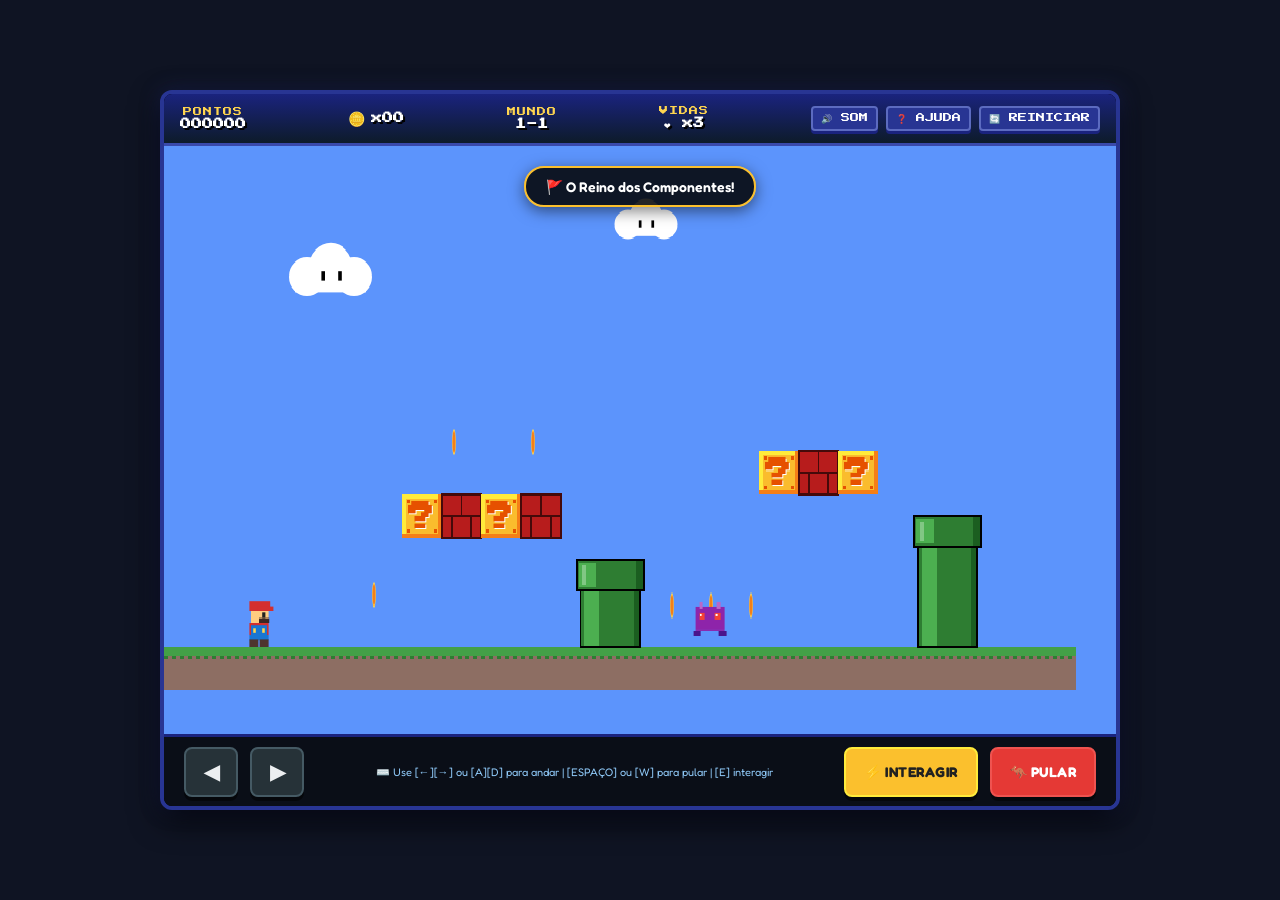
<file: super_bit_bros.html>
<!DOCTYPE html>
<html lang="pt-BR">
<head>
    <meta charset="UTF-8">
    <meta name="viewport" content="width=device-width, initial-scale=1.0, maximum-scale=1.0, user-scalable=no">
    <title>Super Bit Bros: Aventura no Mundo Digital (BNCC)</title>
    <style>
@import url('https://fonts.googleapis.com/css2?family=Press+Start+2P&family=Fredoka:wght@400;600;700&display=swap');

:root {
    --bg-dark: #0f1423;
    --arcade-blue: #0078d4;
    --arcade-gold: #fbc02d;
    --arcade-red: #e53935;
    --arcade-green: #43a047;
    --arcade-purple: #8e24aa;
    --text-light: #ffffff;
    --pixel-font: 'Press Start 2P', monospace, sans-serif;
    --ui-font: 'Fredoka', sans-serif;
}

* {
    box-sizing: border-box;
    margin: 0;
    padding: 0;
    user-select: none;
    -webkit-user-select: none;
    -webkit-tap-highlight-color: transparent;
}

body {
    background-color: var(--bg-dark);
    color: var(--text-light);
    font-family: var(--ui-font);
    display: flex;
    justify-content: center;
    align-items: center;
    min-height: 100vh;
    overflow: hidden;
}

#game-wrapper {
    position: relative;
    width: 960px;
    max-width: 100vw;
    height: 100vh;
    max-height: 720px;
    display: flex;
    flex-direction: column;
    background: #000;
    border: 4px solid #283593;
    border-radius: 12px;
    box-shadow: 0 10px 30px rgba(0, 0, 0, 0.8), 0 0 20px rgba(40, 53, 147, 0.4);
    overflow: hidden;
}

/* Header & HUD */
#arcade-header {
    height: 52px;
    background: linear-gradient(180deg, #1a237e 0%, #0d1b2a 100%);
    border-bottom: 3px solid #3949ab;
    display: flex;
    align-items: center;
    justify-content: space-between;
    padding: 0 16px;
    font-family: var(--pixel-font);
    font-size: 11px;
    z-index: 10;
}

.hud-item {
    display: flex;
    flex-direction: column;
    align-items: center;
    gap: 3px;
}

.hud-label {
    color: #ffd54f;
    font-size: 9px;
    letter-spacing: 1px;
}

.hud-val {
    color: #ffffff;
    font-weight: bold;
    text-shadow: 2px 2px #000;
}

.coins-container {
    flex-direction: row;
    align-items: center;
    gap: 6px;
}

.coin-icon {
    font-size: 14px;
    animation: coinPulse 1s infinite alternate ease-in-out;
}

@keyframes coinPulse {
    0% { transform: scale(1); }
    100% { transform: scale(1.2); }
}

.hud-controls {
    display: flex;
    gap: 8px;
}

.arcade-btn-mini {
    background: #283593;
    color: #ffffff;
    border: 2px solid #5c6bc0;
    border-radius: 4px;
    font-family: var(--pixel-font);
    font-size: 9px;
    padding: 5px 8px;
    cursor: pointer;
    transition: all 0.15s ease;
    box-shadow: 0 3px 0 #1a237e;
}

.arcade-btn-mini:hover {
    background: #3949ab;
    transform: translateY(-1px);
    box-shadow: 0 4px 0 #1a237e;
}

.arcade-btn-mini:active {
    transform: translateY(2px);
    box-shadow: 0 1px 0 #1a237e;
}

/* Canvas Container */
#canvas-container {
    position: relative;
    flex: 1;
    display: flex;
    justify-content: center;
    align-items: center;
    background: #5c94fc; /* Mario Sky Blue fallback */
    overflow: hidden;
}

#gameCanvas {
    width: 100%;
    height: 100%;
    display: block;
    image-rendering: pixelated;
    image-rendering: crisp-edges;
}

/* Toast Messages */
.toast {
    position: absolute;
    top: 20px;
    left: 50%;
    transform: translateX(-50%);
    background: rgba(0, 0, 0, 0.85);
    border: 2px solid var(--arcade-gold);
    color: #ffffff;
    padding: 10px 20px;
    border-radius: 20px;
    font-size: 14px;
    font-weight: 600;
    pointer-events: none;
    transition: opacity 0.3s ease, transform 0.3s ease;
    z-index: 50;
    box-shadow: 0 4px 15px rgba(0,0,0,0.5);
}

.toast.hidden {
    opacity: 0;
    transform: translateX(-50%) translateY(-20px);
}

/* Trackpad & Touch Controls */
#touch-controls {
    height: 72px;
    background: #0a0e17;
    border-top: 3px solid #1a237e;
    display: flex;
    align-items: center;
    justify-content: space-between;
    padding: 0 20px;
    z-index: 10;
}

.dpad-container, .actions-container {
    display: flex;
    gap: 12px;
}

.vbtn {
    border-radius: 8px;
    border: none;
    font-family: var(--ui-font);
    font-weight: 700;
    cursor: pointer;
    display: flex;
    align-items: center;
    justify-content: center;
    box-shadow: 0 4px 0 rgba(0, 0, 0, 0.5);
    transition: transform 0.08s ease, background-color 0.1s;
}

.vbtn:active, .vbtn.active {
    transform: translateY(3px);
    box-shadow: 0 1px 0 rgba(0, 0, 0, 0.5);
}

.dpad-btn {
    width: 54px;
    height: 50px;
    background: #263238;
    color: #eceff1;
    font-size: 20px;
    border: 2px solid #455a64;
}

.dpad-btn:hover {
    background: #37474f;
}

.action-btn {
    height: 50px;
    padding: 0 18px;
    font-size: 14px;
    letter-spacing: 0.5px;
    color: white;
}

.action-btn.primary {
    background: #e53935;
    border: 2px solid #ef5350;
}
.action-btn.primary:hover {
    background: #f44336;
}

.action-btn.secondary {
    background: #fbc02d;
    color: #212121;
    border: 2px solid #ffeb3b;
}
.action-btn.secondary:hover {
    background: #fdd835;
}

.hints-container {
    display: flex;
    align-items: center;
}

.keyboard-tip {
    font-size: 11px;
    color: #90caf9;
    text-align: center;
}

/* Modals */
.modal-overlay {
    position: absolute;
    inset: 0;
    background: rgba(0, 0, 0, 0.8);
    backdrop-filter: blur(4px);
    display: flex;
    justify-content: center;
    align-items: center;
    z-index: 100;
    transition: opacity 0.25s ease;
    padding: 20px;
}

.modal-overlay.hidden {
    opacity: 0;
    pointer-events: none;
    display: none;
}

.modal-card {
    background: #1e293b;
    border: 4px solid var(--arcade-blue);
    border-radius: 16px;
    width: 580px;
    max-width: 95%;
    max-height: 90%;
    box-shadow: 0 20px 40px rgba(0, 0, 0, 0.9), 0 0 25px rgba(0, 120, 212, 0.5);
    display: flex;
    flex-direction: column;
    overflow: hidden;
    animation: modalPop 0.25s cubic-bezier(0.175, 0.885, 0.32, 1.275);
}

@keyframes modalPop {
    from { transform: scale(0.85); opacity: 0; }
    to { transform: scale(1); opacity: 1; }
}

.modal-card.large {
    width: 680px;
}

.modal-card.victory {
    border-color: var(--arcade-gold);
    box-shadow: 0 20px 40px rgba(0,0,0,0.9), 0 0 30px rgba(251, 192, 45, 0.6);
}

.modal-header {
    background: #0f172a;
    padding: 16px 20px;
    border-bottom: 2px solid #334155;
    position: relative;
}

.modal-badge {
    display: inline-block;
    background: var(--arcade-purple);
    color: white;
    font-family: var(--pixel-font);
    font-size: 9px;
    padding: 4px 10px;
    border-radius: 4px;
    margin-bottom: 8px;
    letter-spacing: 0.5px;
}

.modal-header h2 {
    font-size: 20px;
    color: #f8fafc;
}

.modal-body {
    padding: 20px;
    display: flex;
    flex-direction: column;
    align-items: center;
    text-align: center;
    gap: 16px;
    overflow-y: auto;
}

.modal-body.scrollable {
    text-align: left;
    max-height: 380px;
}

.modal-icon {
    font-size: 48px;
    animation: bounce 1.5s infinite alternate ease-in-out;
}

@keyframes bounce {
    0% { transform: translateY(0); }
    100% { transform: translateY(-8px); }
}

.concept-explanation {
    font-size: 16px;
    line-height: 1.5;
    color: #cbd5e1;
    background: #0f172a;
    padding: 14px 18px;
    border-radius: 10px;
    border-left: 4px solid var(--arcade-gold);
    width: 100%;
}

.challenge-options {
    display: grid;
    grid-template-columns: 1fr 1fr;
    gap: 12px;
    width: 100%;
    margin-top: 6px;
}

.opt-btn {
    background: #334155;
    color: #f1f5f9;
    border: 2px solid #475569;
    border-radius: 10px;
    padding: 14px 12px;
    font-family: var(--ui-font);
    font-size: 15px;
    font-weight: 600;
    cursor: pointer;
    transition: all 0.15s ease;
    display: flex;
    align-items: center;
    gap: 8px;
    justify-content: flex-start;
    text-align: left;
}

.opt-btn:hover {
    background: #475569;
    border-color: #60a5fa;
    transform: translateY(-2px);
}

.opt-btn.correct {
    background: #1b5e20 !important;
    border-color: #4caf50 !important;
    color: #e8f5e9 !important;
}

.opt-btn.wrong {
    background: #b71c1c !important;
    border-color: #f44336 !important;
    color: #ffebee !important;
}

.feedback-msg {
    width: 100%;
    padding: 12px;
    border-radius: 8px;
    font-size: 14px;
    font-weight: 600;
    display: flex;
    align-items: center;
    justify-content: center;
    gap: 8px;
}

.feedback-msg.success {
    background: rgba(76, 175, 80, 0.2);
    border: 2px solid #4caf50;
    color: #a5d6a7;
}

.feedback-msg.error {
    background: rgba(244, 67, 54, 0.2);
    border: 2px solid #f44336;
    color: #ef9a9a;
}

.modal-footer {
    background: #0f172a;
    padding: 14px 20px;
    border-top: 2px solid #334155;
    display: flex;
    justify-content: flex-end;
}

.modal-action-btn {
    background: linear-gradient(180deg, #22c55e 0%, #16a34a 100%);
    color: white;
    font-family: var(--pixel-font);
    font-size: 12px;
    padding: 12px 24px;
    border: none;
    border-radius: 8px;
    cursor: pointer;
    box-shadow: 0 4px 0 #15803d;
    transition: all 0.1s ease;
}

.modal-action-btn:hover {
    transform: translateY(-1px);
    box-shadow: 0 5px 0 #15803d;
}

.modal-action-btn:active {
    transform: translateY(3px);
    box-shadow: 0 1px 0 #15803d;
}

/* Help & Victory Modals */
.help-section {
    margin-bottom: 16px;
}

.help-section h3 {
    font-size: 16px;
    color: #38bdf8;
    margin-bottom: 6px;
}

.help-section p, .help-section li {
    font-size: 14px;
    color: #94a3b8;
    line-height: 1.5;
}

.help-section ul {
    padding-left: 20px;
}

.trophy-anim {
    font-size: 40px;
    letter-spacing: 12px;
}

.stats-summary {
    background: #0f172a;
    padding: 16px;
    border-radius: 10px;
    width: 100%;
    font-size: 15px;
    color: #e2e8f0;
    line-height: 1.6;
}

/* Media Queries for responsive and mobile/trackpad screens */
@media (max-width: 768px) {
    #arcade-header {
        font-size: 9px;
        padding: 0 8px;
    }
    .keyboard-tip {
        display: none;
    }
    .challenge-options {
        grid-template-columns: 1fr;
    }
    .action-btn {
        padding: 0 12px;
        font-size: 12px;
    }
}

</style>
</head>
<body>
    <div id="game-wrapper">
        <!-- Top Arcade Header & HUD -->
        <header id="arcade-header">
            <div class="hud-item score-container">
                <span class="hud-label">PONTOS</span>
                <span id="hud-score" class="hud-val">000000</span>
            </div>
            <div class="hud-item coins-container">
                <span class="coin-icon">🪙</span>
                <span id="hud-coins" class="hud-val">x00</span>
            </div>
            <div class="hud-item world-container">
                <span class="hud-label">MUNDO</span>
                <span id="hud-world" class="hud-val">1-1</span>
            </div>
            <div class="hud-item lives-container">
                <span class="hud-label">VIDAS</span>
                <span id="hud-lives" class="hud-val">❤️ x3</span>
            </div>
            <div class="hud-controls">
                <button id="btn-sound" class="arcade-btn-mini" title="Ativar/Desativar Som">🔊 SOM</button>
                <button id="btn-help" class="arcade-btn-mini" title="Instruções e BNCC">❓ AJUDA</button>
                <button id="btn-restart" class="arcade-btn-mini" title="Reiniciar Fase">🔄 REINICIAR</button>
            </div>
        </header>

        <!-- Main Game Canvas Container -->
        <div id="canvas-container">
            <canvas id="gameCanvas" width="960" height="540"></canvas>
            
            <!-- In-game Notification Banner -->
            <div id="game-toast" class="toast hidden"></div>
        </div>

        <!-- Virtual Controls for Trackpad & Mouse -->
        <footer id="touch-controls">
            <div class="dpad-container">
                <button id="vbtn-left" class="vbtn dpad-btn" title="Mover para Esquerda">◀</button>
                <button id="vbtn-right" class="vbtn dpad-btn" title="Mover para Direita">▶</button>
            </div>
            <div class="hints-container">
                <span class="keyboard-tip">⌨️ Use [←][→] ou [A][D] para andar | [ESPAÇO] ou [W] para pular | [E] interagir</span>
            </div>
            <div class="actions-container">
                <button id="vbtn-action" class="vbtn action-btn secondary" title="Interagir com Objetos">⚡ INTERAGIR</button>
                <button id="vbtn-jump" class="vbtn action-btn primary" title="Pular">🦘 PULAR</button>
            </div>
        </footer>

        <!-- Modal Pedagógico BNCC (Diálogos, Quizzes e Desafios) -->
        <div id="pedagogical-modal" class="modal-overlay hidden">
            <div class="modal-card">
                <div class="modal-header">
                    <div class="modal-badge" id="modal-skill-badge">BNCC EF05CO05</div>
                    <h2 id="modal-title">Desafio dos Componentes</h2>
                </div>
                <div class="modal-body">
                    <div id="modal-illustration" class="modal-icon">💻</div>
                    <p id="modal-concept-text" class="concept-explanation">
                        Explicação conceitual clara sobre computação.
                    </p>
                    <div id="modal-challenge-area" class="challenge-options">
                        <!-- Botões de opções inseridos dinamicamente -->
                    </div>
                    <div id="modal-feedback" class="feedback-msg hidden"></div>
                </div>
                <div class="modal-footer">
                    <button id="modal-confirm-btn" class="modal-action-btn hidden">CONTINUAR ➔</button>
                </div>
            </div>
        </div>

        <!-- Modal de Ajuda e BNCC -->
        <div id="help-modal" class="modal-overlay hidden">
            <div class="modal-card large">
                <div class="modal-header">
                    <div class="modal-badge">GUIA PEDAGÓGICO</div>
                    <h2>Super Bit Bros - Manual do Aluno & Professor</h2>
                </div>
                <div class="modal-body scrollable">
                    <div class="help-section">
                        <h3>🎮 Como Jogar (Teclado e Trackpad)</h3>
                        <p><strong>Teclado:</strong> Setas [←][→] ou [A][D] para correr; [Barra de Espaço], [W] ou [↑] para pular; [E] ou [Enter] para interagir.</p>
                        <p><strong>Trackpad/Mouse:</strong> Clique ou toque nos botões virtuais na parte inferior da tela (◀, ▶, PULAR, INTERAGIR) e responda aos quizzes clicando nas opções.</p>
                    </div>

                    <div class="help-section">
                        <h3>📚 Habilidades BNCC Computação (5º Ano)</h3>
                        <ul>
                            <li><strong>Fase 1 (EF05CO05):</strong> Identificar Entrada (Teclado, Mouse), Saída (Monitor, Som), Processamento (CPU) e Armazenamento (RAM, HD/SSD).</li>
                            <li><strong>Fase 2 (EF05CO06):</strong> Compreender as diferenças práticas entre Armazenamento Local (Offline, no aparelho) e Armazenamento Remoto (Nuvem, via internet).</li>
                            <li><strong>Fase 3 (EF05CO07):</strong> Reconhecer a missão essencial do Sistema Operacional como o maestro que conecta programas e peças de hardware.</li>
                        </ul>
                    </div>

                    <div class="help-section">
                        <h3>⭐ Dicas do Mestre Bit</h3>
                        <p>Pule por baixo dos blocos com ponto de interrogação <strong>[?]</strong> para revelar itens e cartas de componentes. Pule na cabeça dos <strong>Bugs/Glitches</strong> para eliminá-los!</p>
                    </div>
                </div>
                <div class="modal-footer">
                    <button id="btn-close-help" class="modal-action-btn">VOLTAR AO JOGO</button>
                </div>
            </div>
        </div>

        <!-- Tela de Fim de Fase / Vitória Final -->
        <div id="victory-modal" class="modal-overlay hidden">
            <div class="modal-card victory">
                <div class="modal-header">
                    <div class="modal-badge">MISSÃO CUMPRIDA! 🏆</div>
                    <h2 id="victory-title">Fase Concluída!</h2>
                </div>
                <div class="modal-body">
                    <div class="trophy-anim">⭐ 🏅 ⭐</div>
                    <p id="victory-message">Você dominou os conceitos do Mundo Digital!</p>
                    <div class="stats-summary" id="victory-stats">
                        <!-- Pontuação e resumo de aprendizado -->
                    </div>
                </div>
                <div class="modal-footer">
                    <button id="btn-next-level" class="modal-action-btn">PRÓXIMO MUNDO ➔</button>
                </div>
            </div>
        </div>
    </div>

    <!-- Scripts do Jogo -->
    <script>
/* === audio.js === */
/**
 * Super Bit Bros - Sintetizador de Áudio Procedural (Web Audio API)
 * Efeitos sonoros retrô 8-bit e trilha chiptune procedural sem dependências externas.
 */

class SoundSystem {
    constructor() {
        this.ctx = null;
        this.isMuted = false;
        this.musicPlaying = false;
        this.musicTimer = null;
        this.tempo = 140; // BPM
        this.step = 0;
    }

    init() {
        if (!this.ctx) {
            const AudioContext = window.AudioContext || window.webkitAudioContext;
            this.ctx = new AudioContext();
        }
        if (this.ctx.state === 'suspended') {
            this.ctx.resume();
        }
    }

    toggleMute() {
        this.isMuted = !this.isMuted;
        if (this.isMuted) {
            this.stopMusic();
        } else {
            this.startMusic();
        }
        return this.isMuted;
    }

    // Toca som de pulo (Mario jump style)
    playJump() {
        if (this.isMuted) return;
        this.init();
        const now = this.ctx.currentTime;
        const osc = this.ctx.createOscillator();
        const gain = this.ctx.createGain();

        osc.type = 'square';
        osc.frequency.setValueAtTime(150, now);
        osc.frequency.exponentialRampToValueAtTime(600, now + 0.15);

        gain.gain.setValueAtTime(0.2, now);
        gain.gain.linearRampToValueAtTime(0, now + 0.15);

        osc.connect(gain);
        gain.connect(this.ctx.destination);

        osc.start(now);
        osc.stop(now + 0.16);
    }

    // Toca som de moeda / bit coletado
    playCoin() {
        if (this.isMuted) return;
        this.init();
        const now = this.ctx.currentTime;
        
        const osc = this.ctx.createOscillator();
        const gain = this.ctx.createGain();
        osc.type = 'sine';

        // Nota B5 para E6
        osc.frequency.setValueAtTime(987.77, now);
        osc.frequency.setValueAtTime(1318.51, now + 0.08);

        gain.gain.setValueAtTime(0.25, now);
        gain.gain.exponentialRampToValueAtTime(0.001, now + 0.35);

        osc.connect(gain);
        gain.connect(this.ctx.destination);

        osc.start(now);
        osc.stop(now + 0.36);
    }

    // Bate no bloco
    playBump() {
        if (this.isMuted) return;
        this.init();
        const now = this.ctx.currentTime;
        const osc = this.ctx.createOscillator();
        const gain = this.ctx.createGain();

        osc.type = 'triangle';
        osc.frequency.setValueAtTime(160, now);
        osc.frequency.exponentialRampToValueAtTime(40, now + 0.1);

        gain.gain.setValueAtTime(0.3, now);
        gain.gain.linearRampToValueAtTime(0.01, now + 0.1);

        osc.connect(gain);
        gain.connect(this.ctx.destination);

        osc.start(now);
        osc.stop(now + 0.11);
    }

    // Pisar no Bug/Inimigo
    playStomp() {
        if (this.isMuted) return;
        this.init();
        const now = this.ctx.currentTime;
        const osc = this.ctx.createOscillator();
        const gain = this.ctx.createGain();

        osc.type = 'sawtooth';
        osc.frequency.setValueAtTime(280, now);
        osc.frequency.exponentialRampToValueAtTime(60, now + 0.18);

        gain.gain.setValueAtTime(0.35, now);
        gain.gain.linearRampToValueAtTime(0.01, now + 0.18);

        osc.connect(gain);
        gain.connect(this.ctx.destination);

        osc.start(now);
        osc.stop(now + 0.19);
    }

    // PowerUp / Item Revelado
    playPowerUp() {
        if (this.isMuted) return;
        this.init();
        const now = this.ctx.currentTime;
        const notes = [330, 392, 659, 523, 587, 784];
        
        notes.forEach((freq, i) => {
            const osc = this.ctx.createOscillator();
            const gain = this.ctx.createGain();
            const noteStart = now + i * 0.07;

            osc.type = 'square';
            osc.frequency.setValueAtTime(freq, noteStart);

            gain.gain.setValueAtTime(0.2, noteStart);
            gain.gain.exponentialRampToValueAtTime(0.001, noteStart + 0.08);

            osc.connect(gain);
            gain.connect(this.ctx.destination);

            osc.start(noteStart);
            osc.stop(noteStart + 0.09);
        });
    }

    // Resposta Correta do Desafio BNCC
    playQuizCorrect() {
        if (this.isMuted) return;
        this.init();
        const now = this.ctx.currentTime;
        const chord = [523.25, 659.25, 783.99, 1046.50]; // C, E, G, C

        chord.forEach((freq, idx) => {
            const osc = this.ctx.createOscillator();
            const gain = this.ctx.createGain();
            const t = now + idx * 0.08;

            osc.type = 'triangle';
            osc.frequency.setValueAtTime(freq, t);

            gain.gain.setValueAtTime(0.3, t);
            gain.gain.exponentialRampToValueAtTime(0.001, t + 0.4);

            osc.connect(gain);
            gain.connect(this.ctx.destination);

            osc.start(t);
            osc.stop(t + 0.45);
        });
    }

    // Resposta Incorreta
    playQuizWrong() {
        if (this.isMuted) return;
        this.init();
        const now = this.ctx.currentTime;
        const osc = this.ctx.createOscillator();
        const gain = this.ctx.createGain();

        osc.type = 'sawtooth';
        osc.frequency.setValueAtTime(140, now);
        osc.frequency.setValueAtTime(110, now + 0.15);

        gain.gain.setValueAtTime(0.3, now);
        gain.gain.linearRampToValueAtTime(0.01, now + 0.35);

        osc.connect(gain);
        gain.connect(this.ctx.destination);

        osc.start(now);
        osc.stop(now + 0.36);
    }

    // Fanfarra de Vitória da Fase
    playVictory() {
        if (this.isMuted) return;
        this.init();
        const now = this.ctx.currentTime;
        const melody = [
            { f: 523.25, d: 0.15 }, // C5
            { f: 659.25, d: 0.15 }, // E5
            { f: 783.99, d: 0.15 }, // G5
            { f: 1046.50, d: 0.3 }, // C6
            { f: 880.00, d: 0.2 },  // A5
            { f: 1046.50, d: 0.6 }  // C6
        ];

        let offset = 0;
        melody.forEach(item => {
            const osc = this.ctx.createOscillator();
            const gain = this.ctx.createGain();
            const t = now + offset;

            osc.type = 'square';
            osc.frequency.setValueAtTime(item.f, t);

            gain.gain.setValueAtTime(0.25, t);
            gain.gain.exponentialRampToValueAtTime(0.001, t + item.d);

            osc.connect(gain);
            gain.connect(this.ctx.destination);

            osc.start(t);
            osc.stop(t + item.d + 0.05);
            offset += item.d + 0.05;
        });
    }

    // Trilha Chiptune Retrô Contínua (BGM Procedural)
    startMusic() {
        if (this.isMuted || this.musicPlaying) return;
        this.init();
        this.musicPlaying = true;
        this.step = 0;

        // Linha melódica clássica estilo plataforma arcade
        const notes = [
            659.25, 659.25, 0, 659.25, 0, 523.25, 659.25, 0, // E, E, _, E, _, C, E, _
            783.99, 0, 0, 0, 392.00, 0, 0, 0,                // G, _, _, _, g, _, _, _
            523.25, 0, 0, 392.00, 0, 0, 329.63, 0,          // C, _, _, G, _, _, E, _
            0, 440.00, 0, 493.88, 466.16, 440.00, 0, 0      // _, A, _, B, Bb, A, _, _
        ];

        const bassNotes = [
            130.81, 0, 130.81, 0, 130.81, 0, 130.81, 0,
            98.00, 0, 98.00, 0, 98.00, 0, 98.00, 0,
            130.81, 0, 130.81, 0, 130.81, 0, 130.81, 0,
            87.31, 0, 87.31, 0, 98.00, 0, 98.00, 0
        ];

        const stepDuration = 60 / (this.tempo * 2); // semicocheias

        const playTick = () => {
            if (!this.musicPlaying || this.isMuted) return;
            const now = this.ctx.currentTime;
            const noteIdx = this.step % notes.length;
            const freqLead = notes[noteIdx];
            const freqBass = bassNotes[noteIdx];

            if (freqLead > 0) {
                const osc = this.ctx.createOscillator();
                const gain = this.ctx.createGain();
                osc.type = 'square';
                osc.frequency.setValueAtTime(freqLead, now);

                gain.gain.setValueAtTime(0.08, now);
                gain.gain.exponentialRampToValueAtTime(0.001, now + stepDuration * 0.9);

                osc.connect(gain);
                gain.connect(this.ctx.destination);
                osc.start(now);
                osc.stop(now + stepDuration);
            }

            if (freqBass > 0) {
                const bassOsc = this.ctx.createOscillator();
                const bassGain = this.ctx.createGain();
                bassOsc.type = 'triangle';
                bassOsc.frequency.setValueAtTime(freqBass, now);

                bassGain.gain.setValueAtTime(0.12, now);
                bassGain.gain.exponentialRampToValueAtTime(0.01, now + stepDuration * 0.95);

                bassOsc.connect(bassGain);
                bassGain.connect(this.ctx.destination);
                bassOsc.start(now);
                bassOsc.stop(now + stepDuration);
            }

            this.step++;
            this.musicTimer = setTimeout(playTick, stepDuration * 1000);
        };

        playTick();
    }

    stopMusic() {
        this.musicPlaying = false;
        if (this.musicTimer) {
            clearTimeout(this.musicTimer);
            this.musicTimer = null;
        }
    }
}

// Instância Global
const sounds = new SoundSystem();


/* === sprites.js === */
// Polyfill para CanvasRenderingContext2D.roundRect caso navegador antigo seja utilizado
if (!CanvasRenderingContext2D.prototype.roundRect) {
    CanvasRenderingContext2D.prototype.roundRect = function (x, y, w, h, r) {
        if (typeof r === 'undefined') r = 4;
        if (typeof r === 'number') r = { tl: r, tr: r, br: r, bl: r };
        this.beginPath();
        this.moveTo(x + (r.tl || 0), y);
        this.lineTo(x + w - (r.tr || 0), y);
        this.quadraticCurveTo(x + w, y, x + w, y + (r.tr || 0));
        this.lineTo(x + w, y + h - (r.br || 0));
        this.quadraticCurveTo(x + w, y + h, x + w - (r.br || 0), y + h);
        this.lineTo(x + (r.bl || 0), y + h);
        this.quadraticCurveTo(x, y + h, x, y + h - (r.bl || 0));
        this.lineTo(x, y + (r.tl || 0));
        this.quadraticCurveTo(x, y, x + (r.tl || 0), y);
        this.closePath();
        return this;
    };
}

const Sprites = {
    // Desenha o protagonista "Bit Boy" estilo Super Mario
    drawPlayer(ctx, x, y, width, height, state, facingRight = true) {
        ctx.save();
        ctx.translate(x + width / 2, y + height / 2);
        if (!facingRight) {
            ctx.scale(-1, 1);
        }
        ctx.translate(-width / 2, -height / 2);

        const pw = width;
        const ph = height;

        // Boné Vermelho
        ctx.fillStyle = "#d32f2f";
        ctx.fillRect(pw * 0.2, ph * 0.05, pw * 0.65, ph * 0.2);
        ctx.fillRect(pw * 0.45, ph * 0.15, pw * 0.5, ph * 0.1); // Aba do boné

        // Rosto / Pele
        ctx.fillStyle = "#ffcc80";
        ctx.fillRect(pw * 0.25, ph * 0.25, pw * 0.55, ph * 0.25);

        // Olho
        ctx.fillStyle = "#212121";
        ctx.fillRect(pw * 0.6, ph * 0.28, pw * 0.1, ph * 0.12);

        // Bigode icônico
        ctx.fillStyle = "#3e2723";
        ctx.fillRect(pw * 0.5, ph * 0.4, pw * 0.32, ph * 0.1);

        // Camisa Vermelha
        ctx.fillStyle = "#d32f2f";
        ctx.fillRect(pw * 0.2, ph * 0.5, pw * 0.6, ph * 0.25);

        // Macacão Azul
        ctx.fillStyle = "#1976d2";
        ctx.fillRect(pw * 0.25, ph * 0.55, pw * 0.5, ph * 0.28);
        ctx.fillRect(pw * 0.2, ph * 0.75, pw * 0.6, ph * 0.12);

        // Botões dourados do macacão
        ctx.fillStyle = "#ffd54f";
        ctx.fillRect(pw * 0.32, ph * 0.62, pw * 0.08, ph * 0.08);
        ctx.fillRect(pw * 0.6, ph * 0.62, pw * 0.08, ph * 0.08);

        // Pernas e Sapatos com animação de corrida/pulo
        ctx.fillStyle = "#4e342e";
        if (state.isJumping) {
            // Pose de salto heroico
            ctx.fillRect(pw * 0.1, ph * 0.85, pw * 0.35, ph * 0.15);
            ctx.fillRect(pw * 0.55, ph * 0.78, pw * 0.35, ph * 0.15);
        } else if (state.isMoving) {
            const frame = Math.floor(state.animTimer / 8) % 3;
            if (frame === 0) {
                ctx.fillRect(pw * 0.15, ph * 0.85, pw * 0.3, ph * 0.15);
                ctx.fillRect(pw * 0.55, ph * 0.85, pw * 0.3, ph * 0.15);
            } else if (frame === 1) {
                ctx.fillRect(pw * 0.05, ph * 0.85, pw * 0.35, ph * 0.15);
                ctx.fillRect(pw * 0.6, ph * 0.8, pw * 0.35, ph * 0.15);
            } else {
                ctx.fillRect(pw * 0.2, ph * 0.8, pw * 0.35, ph * 0.15);
                ctx.fillRect(pw * 0.45, ph * 0.85, pw * 0.35, ph * 0.15);
            }
        } else {
            // Em pé / Idle
            ctx.fillRect(pw * 0.2, ph * 0.85, pw * 0.28, ph * 0.15);
            ctx.fillRect(pw * 0.52, ph * 0.85, pw * 0.28, ph * 0.15);
        }

        ctx.restore();
    },

    // Bloco de Interrogação [?] brilhante
    drawQuestionBlock(ctx, x, y, size, hit = false, animFrame = 0) {
        ctx.save();
        if (hit) {
            // Bloco vazio já atingido
            ctx.fillStyle = "#8d6e63";
            ctx.fillRect(x, y, size, size);
            ctx.strokeStyle = "#4e342e";
            ctx.lineWidth = 3;
            ctx.strokeRect(x + 1.5, y + 1.5, size - 3, size - 3);

            // Parafusos nos cantos
            ctx.fillStyle = "#3e2723";
            ctx.fillRect(x + 4, y + 4, 3, 3);
            ctx.fillRect(x + size - 7, y + 4, 3, 3);
            ctx.fillRect(x + 4, y + size - 7, 3, 3);
            ctx.fillRect(x + size - 7, y + size - 7, 3, 3);
        } else {
            // Bloco ativo dourado pulsante
            const glow = Math.sin(animFrame * 0.1) * 15;
            ctx.fillStyle = `rgb(${251 + glow * 0.2}, ${192 + glow}, 45)`;
            ctx.fillRect(x, y, size, size);

            // Borda e sombra 3D
            ctx.fillStyle = "#ffeb3b";
            ctx.fillRect(x, y, size, 4);
            ctx.fillRect(x, y, 4, size);
            ctx.fillStyle = "#f57f17";
            ctx.fillRect(x, y + size - 4, size, 4);
            ctx.fillRect(x + size - 4, y, 4, size);

            // Parafusos
            ctx.fillStyle = "#e65100";
            ctx.fillRect(x + 5, y + 5, 3, 3);
            ctx.fillRect(x + size - 8, y + 5, 3, 3);
            ctx.fillRect(x + 5, y + size - 8, 3, 3);
            ctx.fillRect(x + size - 8, y + size - 8, 3, 3);

            // Símbolo "?"
            ctx.fillStyle = "#ffffff";
            ctx.font = `bold ${Math.floor(size * 0.65)}px 'Press Start 2P', monospace`;
            ctx.textAlign = "center";
            ctx.textBaseline = "middle";
            ctx.fillText("?", x + size / 2, y + size / 2 + 2);

            ctx.fillStyle = "#e65100";
            ctx.fillText("?", x + size / 2 - 1, y + size / 2 + 1);
        }
        ctx.restore();
    },

    // Bloco de Tijolo Clássico
    drawBrickBlock(ctx, x, y, size) {
        ctx.save();
        ctx.fillStyle = "#b71c1c";
        ctx.fillRect(x, y, size, size);

        ctx.strokeStyle = "#450a0a";
        ctx.lineWidth = 2;
        ctx.strokeRect(x, y, size, size);

        // Textura de tijolos horizontais
        const midY = y + size / 2;
        ctx.beginPath();
        ctx.moveTo(x, midY);
        ctx.lineTo(x + size, midY);
        ctx.moveTo(x + size / 2, y);
        ctx.lineTo(x + size / 2, midY);
        ctx.moveTo(x + size / 4, midY);
        ctx.lineTo(x + size / 4, y + size);
        ctx.moveTo(x + 3 * size / 4, midY);
        ctx.lineTo(x + 3 * size / 4, y + size);
        ctx.stroke();

        ctx.restore();
    },

    // Bloco de Terra com Grama / Circuito Integrado Verde
    drawGroundTile(ctx, x, y, size, theme = "world1") {
        ctx.save();
        if (theme === "world3") {
            // Tema Placa-Mãe / Circuito Tecnológico
            ctx.fillStyle = "#0d2b1d";
            ctx.fillRect(x, y, size, size);

            // Linhas douradas de circuito
            ctx.strokeStyle = "#ffd54f";
            ctx.lineWidth = 2;
            ctx.beginPath();
            ctx.moveTo(x, y + size * 0.3);
            ctx.lineTo(x + size * 0.6, y + size * 0.3);
            ctx.lineTo(x + size, y + size * 0.8);
            ctx.stroke();

            ctx.fillStyle = "#ffd54f";
            ctx.beginPath();
            ctx.arc(x + size * 0.6, y + size * 0.3, 3, 0, Math.PI * 2);
            ctx.fill();

            // Borda superior brilhante
            ctx.fillStyle = "#00e676";
            ctx.fillRect(x, y, size, 4);
        } else if (theme === "world2") {
            // Tema Nuvem e Servidor
            ctx.fillStyle = "#1e293b";
            ctx.fillRect(x, y, size, size);
            ctx.fillStyle = "#38bdf8";
            ctx.fillRect(x, y, size, 5);
            ctx.fillStyle = "#0284c7";
            ctx.fillRect(x + 4, y + 10, size - 8, 4);
            ctx.fillRect(x + 4, y + 20, size - 8, 4);
        } else {
            // Tema Clássico Mario: Terra Marrom com Topo Verde Gramado
            ctx.fillStyle = "#8d6e63";
            ctx.fillRect(x, y, size, size);

            ctx.fillStyle = "#43a047";
            ctx.fillRect(x, y, size, 8);

            ctx.fillStyle = "#2e7d32";
            for (let i = 0; i < size; i += 8) {
                ctx.fillRect(x + i, y + 8, 4, 3);
            }
        }
        ctx.restore();
    },

    // Cano Verde de Dados / Barramento de Sistema
    drawPipe(ctx, x, y, width, height) {
        ctx.save();
        const headHeight = 28;

        // Cabeça do cano
        ctx.fillStyle = "#2e7d32";
        ctx.fillRect(x - 4, y, width + 8, headHeight);

        // Brilho do topo
        ctx.fillStyle = "#4caf50";
        ctx.fillRect(x - 2, y + 3, width * 0.3, headHeight - 6);
        ctx.fillStyle = "#81c784";
        ctx.fillRect(x + 2, y + 5, 4, headHeight - 10);

        // Sombra lateral
        ctx.fillStyle = "#1b5e20";
        ctx.fillRect(x + width - 4, y, 8, headHeight);

        // Corpo do cano
        ctx.fillStyle = "#2e7d32";
        ctx.fillRect(x, y + headHeight, width, height - headHeight);

        // Brilho no corpo
        ctx.fillStyle = "#4caf50";
        ctx.fillRect(x + 4, y + headHeight, width * 0.25, height - headHeight);
        ctx.fillStyle = "#1b5e20";
        ctx.fillRect(x + width - 6, y + headHeight, 6, height - headHeight);

        // Borda preta clássica
        ctx.strokeStyle = "#000000";
        ctx.lineWidth = 2;
        ctx.strokeRect(x - 4, y, width + 8, headHeight);
        ctx.strokeRect(x, y + headHeight, width, height - headHeight);

        ctx.restore();
    },

    // Moeda Binária / Bit ('0' ou '1' giratório)
    drawCoin(ctx, x, y, size, animTimer = 0) {
        ctx.save();
        const frame = Math.floor(animTimer / 10) % 4;
        const scaleX = [1, 0.6, 0.15, 0.6][frame];
        const char = Math.floor(animTimer / 40) % 2 === 0 ? "1" : "0";

        ctx.translate(x + size / 2, y + size / 2);
        ctx.scale(scaleX, 1);

        // Borda dourada
        ctx.fillStyle = "#ffd54f";
        ctx.beginPath();
        ctx.arc(0, 0, size / 2, 0, Math.PI * 2);
        ctx.fill();

        ctx.fillStyle = "#f57f17";
        ctx.beginPath();
        ctx.arc(0, 0, size / 2 - 2, 0, Math.PI * 2);
        ctx.fill();

        if (scaleX > 0.4) {
            ctx.fillStyle = "#fff";
            ctx.font = `bold ${Math.floor(size * 0.6)}px 'Press Start 2P', monospace`;
            ctx.textAlign = "center";
            ctx.textBaseline = "middle";
            ctx.fillText(char, 0, 1);
        }

        ctx.restore();
    },

    // Inimigo: Bug / Glitch estilo Goomba digital
    drawEnemy(ctx, x, y, width, height, isSquashed = false, animTimer = 0) {
        ctx.save();
        if (isSquashed) {
            // Inimigo achatado após pulo
            ctx.fillStyle = "#7b1fa2";
            ctx.fillRect(x, y + height * 0.7, width, height * 0.3);
            ctx.fillStyle = "#f44336";
            ctx.fillRect(x + width * 0.2, y + height * 0.75, width * 0.6, 4);
        } else {
            // Corpo do Bug
            const bob = Math.sin(animTimer * 0.2) * 2;
            ctx.fillStyle = "#8e24aa";
            ctx.fillRect(x + 2, y + 4 + bob, width - 4, height - 8);

            // Cabeça / Antenas
            ctx.fillStyle = "#ba68c8";
            ctx.fillRect(x + 6, y + bob, 4, 6);
            ctx.fillRect(x + width - 10, y + bob, 4, 6);

            // Olhos vermelhos ameaçadores de bug
            ctx.fillStyle = "#f44336";
            ctx.fillRect(x + 6, y + 10 + bob, 6, 6);
            ctx.fillRect(x + width - 12, y + 10 + bob, 6, 6);

            ctx.fillStyle = "#ffffff";
            ctx.fillRect(x + 7, y + 11 + bob, 2, 2);
            ctx.fillRect(x + width - 11, y + 11 + bob, 2, 2);

            // Patinhas pixeladas alternando
            ctx.fillStyle = "#4a148c";
            const walk = Math.floor(animTimer / 10) % 2;
            if (walk === 0) {
                ctx.fillRect(x, y + height - 5, 8, 5);
                ctx.fillRect(x + width - 8, y + height - 5, 8, 5);
            } else {
                ctx.fillRect(x + 3, y + height - 5, 8, 5);
                ctx.fillRect(x + width - 11, y + height - 5, 8, 5);
            }
        }
        ctx.restore();
    },

    // Mastro com Bandeira de Vitória do Mario
    drawFlagpole(ctx, x, y, height, flagProgress = 0) {
        ctx.save();
        // Mastro metálico
        ctx.fillStyle = "#ffffff";
        ctx.fillRect(x + 8, y, 6, height);
        ctx.fillStyle = "#ffd54f";
        ctx.beginPath();
        ctx.arc(x + 11, y, 7, 0, Math.PI * 2);
        ctx.fill();

        // Bandeira verde subindo/descendo
        const flagY = y + 10 + (height - 40) * (1 - flagProgress);
        ctx.fillStyle = "#43a047";
        ctx.beginPath();
        ctx.moveTo(x + 14, flagY);
        ctx.lineTo(x + 45, flagY + 12);
        ctx.lineTo(x + 14, flagY + 24);
        ctx.closePath();
        ctx.fill();

        // Ícone de chip/coração na bandeira
        ctx.fillStyle = "#fff";
        ctx.font = "12px sans-serif";
        ctx.fillText("💻", x + 18, flagY + 16);

        // Base de pedra
        ctx.fillStyle = "#455a64";
        ctx.fillRect(x, y + height - 16, 24, 16);

        ctx.restore();
    },

    // Nuvem alegre com olhos do Mario
    drawCloud(ctx, x, y, scale = 1) {
        ctx.save();
        ctx.scale(scale, scale);
        ctx.fillStyle = "#ffffff";

        // Círculos da nuvem
        ctx.beginPath();
        ctx.arc(x + 20, y + 20, 15, 0, Math.PI * 2);
        ctx.arc(x + 40, y + 12, 18, 0, Math.PI * 2);
        ctx.arc(x + 60, y + 20, 15, 0, Math.PI * 2);
        ctx.fill();
        ctx.fillRect(x + 10, y + 18, 60, 14);

        // Olhos da nuvem (estilo Super Mario Bros)
        ctx.fillStyle = "#000000";
        ctx.fillRect(x + 32, y + 16, 3, 7);
        ctx.fillRect(x + 46, y + 16, 3, 7);

        ctx.restore();
    },

    // Plataforma Nuvem Flutuante (Fase 2)
    drawCloudPlatform(ctx, x, y, width, height) {
        ctx.save();
        ctx.fillStyle = "#e0f2fe";
        ctx.beginPath();
        ctx.roundRect(x, y, width, height, 16);
        ctx.fill();

        ctx.strokeStyle = "#38bdf8";
        ctx.lineWidth = 3;
        ctx.stroke();

        // Detalhe de conexão de dados
        ctx.fillStyle = "#0284c7";
        ctx.font = "14px sans-serif";
        ctx.textAlign = "center";
        ctx.fillText("☁️ NUVEM", x + width / 2, y + height / 2 + 5);

        ctx.restore();
    },

    // Ícone de Item Flutuante (Hardware Card, Wi-Fi ou Módulo de SO)
    drawPedagogicalItem(ctx, x, y, item, animTimer = 0) {
        ctx.save();
        const floatOffset = Math.sin(animTimer * 0.1) * 4;
        const drawY = y + floatOffset;

        // Aura de destaque
        ctx.shadowColor = "#ffd54f";
        ctx.shadowBlur = 12;

        ctx.fillStyle = "#1e293b";
        ctx.strokeStyle = "#ffd54f";
        ctx.lineWidth = 2;
        ctx.beginPath();
        ctx.roundRect(x, drawY, 36, 36, 6);
        ctx.fill();
        ctx.stroke();

        ctx.shadowBlur = 0;
        ctx.font = "20px sans-serif";
        ctx.textAlign = "center";
        ctx.textBaseline = "middle";
        ctx.fillText(item.icon || "💾", x + 18, drawY + 18);

        ctx.restore();
    },

    // Castelo de Final de Fase (Estilo Super Mario)
    drawCastle(ctx, x, y, width = 180, height = 180) {
        ctx.save();
        // Parede principal de tijolos cinza/marrom
        ctx.fillStyle = "#5d4037";
        ctx.fillRect(x, y + 50, width, height - 50);

        // Ameias / Torres do topo
        ctx.fillStyle = "#4e342e";
        const towerW = 32;
        // Torre esquerda
        ctx.fillRect(x, y + 20, towerW, 40);
        ctx.fillRect(x - 4, y + 10, towerW + 8, 12);
        // Torre central mais alta
        ctx.fillRect(x + width / 2 - 20, y, 40, 60);
        ctx.fillRect(x + width / 2 - 24, y - 10, 48, 12);
        // Torre direita
        ctx.fillRect(x + width - towerW, y + 20, towerW, 40);
        ctx.fillRect(x + width - towerW - 4, y + 10, towerW + 8, 12);

        // Bandeirinha no topo do castelo
        ctx.fillStyle = "#e53935";
        ctx.beginPath();
        ctx.moveTo(x + width / 2, y - 10);
        ctx.lineTo(x + width / 2 + 16, y - 16);
        ctx.lineTo(x + width / 2, y - 22);
        ctx.closePath();
        ctx.fill();

        // Porta preta em arco (onde Mario entra)
        ctx.fillStyle = "#000000";
        ctx.beginPath();
        ctx.arc(x + width / 2, y + height - 45, 24, Math.PI, 0, false);
        ctx.rect(x + width / 2 - 24, y + height - 45, 48, 45);
        ctx.fill();

        // Janelas frestas
        ctx.fillStyle = "#000000";
        ctx.fillRect(x + 24, y + 70, 12, 18);
        ctx.fillRect(x + width - 36, y + 70, 12, 18);

        ctx.restore();
    },

    // Chefão "Bug do Caos" (Fase 3)
    drawBoss(ctx, x, y, width, height, animTimer = 0) {
        ctx.save();
        const bob = Math.sin(animTimer * 0.15) * 4;
        
        // Aura vermelha perigosa
        ctx.shadowColor = "#ff1744";
        ctx.shadowBlur = 15;

        // Corpo Robusto
        ctx.fillStyle = "#4a148c";
        ctx.fillRect(x + 4, y + 8 + bob, width - 8, height - 12);

        // Coroa de Glitch dourada
        ctx.fillStyle = "#ffd54f";
        ctx.beginPath();
        ctx.moveTo(x + 10, y + bob + 4);
        ctx.lineTo(x + 18, y + bob - 12);
        ctx.lineTo(x + width / 2, y + bob - 4);
        ctx.lineTo(x + width - 18, y + bob - 12);
        ctx.lineTo(x + width - 10, y + bob + 4);
        ctx.closePath();
        ctx.fill();

        // Olhos Maliciosos
        ctx.fillStyle = "#ff1744";
        ctx.fillRect(x + 14, y + 18 + bob, 14, 10);
        ctx.fillRect(x + width - 28, y + 18 + bob, 14, 10);

        ctx.fillStyle = "#ffffff";
        ctx.fillRect(x + 18, y + 20 + bob, 6, 6);
        ctx.fillRect(x + width - 24, y + 20 + bob, 6, 6);

        // Presas
        ctx.fillStyle = "#ffffff";
        ctx.fillRect(x + 20, y + height - 12 + bob, 6, 8);
        ctx.fillRect(x + width - 26, y + height - 12 + bob, 6, 8);

        ctx.restore();
    }
};


/* === pedagogical.js === */
/**
 * Super Bit Bros - Módulo Pedagógico BNCC Computação (5º Ano)
 * Conteúdos, desafios e quizzes interativos baseados em:
 * (EF05CO05), (EF05CO06) e (EF05CO07).
 */

const PedagogicalData = {
    // Fase 1: Componentes Principais do Computador (EF05CO05)
    world1: {
        title: "Mundo 1: O Reino dos Componentes",
        skill: "BNCC (EF05CO05)",
        description: "Identifique os componentes principais de um computador: Entrada, Saída, Processamento e Armazenamento!",
        
        // Itens que saem das caixas '?'
        items: [
            {
                id: "teclado_mouse",
                name: "Teclado e Mouse",
                category: "Dispositivo de Entrada",
                icon: "⌨️",
                concept: "Dispositivos de Entrada enviam informações e ordens de nós (humanos) para dentro do computador!",
                question: "Para que servem dispositivos de entrada como o teclado e o mouse?",
                options: [
                    { text: "Mostrar imagens e vídeos na tela", correct: false },
                    { text: "Enviar comandos e dados para o computador", correct: true },
                    { text: "Fazer o computador desligar sozinho", correct: false },
                    { text: "Guardar arquivos para sempre", correct: false }
                ],
                explanation: "Muito bem! O teclado e o mouse são 'portas de entrada': tudo o que você digita ou clica entra no computador como comandos."
            },
            {
                id: "cpu",
                name: "Processador (CPU)",
                category: "Processamento",
                icon: "🧠",
                concept: "A CPU é o 'cérebro' do computador! Ela calcula, toma decisões e executa as instruções de todos os programas.",
                question: "Qual é a função principal da CPU (Processador)?",
                options: [
                    { text: "Tocar música bem alto", correct: false },
                    { text: "Imprimir folhas de papel coloridas", correct: false },
                    { text: "Processar dados e executar cálculos dos programas", correct: true },
                    { text: "Servir de apoio para a mesa", correct: false }
                ],
                explanation: "Exatamente! A CPU é o coração do processamento. Ela realiza bilhões de cálculos por segundo para seus jogos funcionarem."
            },
            {
                id: "ssd_ram",
                name: "SSD / Memória",
                category: "Armazenamento",
                icon: "💾",
                concept: "Os dispositivos de armazenamento guardam suas fotos, jogos e trabalhos escolares para você nunca perdê-los.",
                question: "Onde ficam guardados seus arquivos e fotos mesmo depois de desligar o computador?",
                options: [
                    { text: "No cabo de energia", correct: false },
                    { text: "Dentro do monitor", correct: false },
                    { text: "Na caixinha de som", correct: false },
                    { text: "Nos dispositivos de Armazenamento (SSD / HD)", correct: true }
                ],
                explanation: "Excelente! O SSD e o HD são memórias permanentes de armazenamento. Eles mantêm tudo seguro para quando você ligar a máquina de novo."
            },
            {
                id: "monitor_som",
                name: "Monitor e Caixas de Som",
                category: "Dispositivo de Saída",
                icon: "🖥️",
                concept: "Dispositivos de Saída recebem os resultados do computador e mostram ou tocam para nós.",
                question: "Se você quer ver as imagens do seu jogo e escutar os efeitos sonoros, que tipo de dispositivo você usa?",
                options: [
                    { text: "Dispositivos de Saída (Monitor e Som)", correct: true },
                    { text: "Apenas dispositivos de Entrada", correct: false },
                    { text: "A tomada da parede", correct: false },
                    { text: "O mouse de bolinha", correct: false }
                ],
                explanation: "Perfeito! A tela e os alto-falantes transformam os dados binários do computador em luz e som que podemos ver e ouvir."
            }
        ],

        // Desafio do Castelo de Final de Fase (Portão da CPU)
        gateChallenge: {
            title: "Desafio Final: Montando o Computador",
            icon: "🏰",
            concept: "O Castelo dos Componentes precisa de energia! Para abrir o portão da bandeira, classifique corretamente:",
            question: "Um MICROFONE que grava sua voz para falar com amigos no jogo é um dispositivo de:",
            options: [
                { text: "Saída (imprime a voz no papel)", correct: false },
                { text: "Entrada (leva sua voz para o computador)", correct: true },
                { text: "Armazenamento remoto", correct: false },
                { text: "Nenhuma das anteriores", correct: false }
            ],
            explanation: "Incrível! O microfone captura as ondas sonoras do mundo real e envia para dentro do computador como dados digitais: é ENTRADA!"
        }
    },

    // Fase 2: Armazenamento Local vs Remoto / Nuvem (EF05CO06)
    world2: {
        title: "Mundo 2: O Vale dos Dados (Local vs Nuvem)",
        skill: "BNCC (EF05CO06)",
        description: "Aprenda quando os dados estão salvos no seu aparelho (Local) ou na internet (Nuvem Remota)!",
        
        items: [
            {
                id: "armazenamento_local",
                name: "Disco Local (HD / Pen Drive)",
                category: "Armazenamento Local",
                icon: "💽",
                concept: "Armazenamento LOCAL significa que os arquivos estão guardados na memória física do próprio aparelho que você está usando.",
                question: "Qual a maior vantagem de salvar um arquivo no Armazenamento Local (como o HD do seu notebook)?",
                options: [
                    { text: "Qualquer pessoa no planeta pode ver sem autorização", correct: false },
                    { text: "O notebook fica 10x mais pesado fisicamente", correct: false },
                    { text: "Você pode abrir o arquivo mesmo sem nenhuma internet!", correct: true },
                    { text: "Nunca ocupa nenhum espaço de memória", correct: false }
                ],
                explanation: "Isso mesmo! O armazenamento local não precisa de conexão de rede ou Wi-Fi. Está sempre ali pertinho do processador."
            },
            {
                id: "armazenamento_nuvem",
                name: "A Nuvem (Servidor Remoto)",
                category: "Armazenamento Remoto",
                icon: "☁️",
                concept: "Armazenamento REMOTO (Nuvem) guarda os arquivos em grandes computadores (servidores) espalhados pelo mundo conectados pela internet.",
                question: "Por que muitas pessoas salvam documentos importantes na Nuvem (Remoto)?",
                options: [
                    { text: "Porque na nuvem os arquivos chovem quando chove", correct: false },
                    { text: "Para poder abrir de qualquer computador, tablet ou celular com internet", correct: true },
                    { text: "Porque é proibido salvar no próprio computador", correct: false },
                    { text: "Para o computador gastar menos bateria", correct: false }
                ],
                explanation: "Certíssimo! A Nuvem permite acessar seus arquivos de onde você estiver e protege seus dados caso seu computador local quebre!"
            },
            {
                id: "wifi_token",
                name: "Conexão de Internet (Wi-Fi)",
                category: "Ponte de Rede",
                icon: "📶",
                concept: "Para enviar dados do seu computador local para a Nuvem remota, você precisa de uma conexão de rede (Internet).",
                question: "Se a internet cair na sua casa, o que acontece com os arquivos guardados na Nuvem?",
                options: [
                    { text: "Eles são deletados para sempre", correct: false },
                    { text: "Eles caem no chão da sua sala", correct: false },
                    { text: "O computador explode", correct: false },
                    { text: "Eles continuam salvos lá, mas você só poderá acessá-los quando a internet voltar", correct: true }
                ],
                explanation: "Exatamente! Seus dados na Nuvem continuam seguros nos servidores, aguardando você se reconectar à internet."
            }
        ],

        gateChallenge: {
            title: "Desafio Final: O Dilema dos Arquivos",
            icon: "🌐",
            concept: "Situação prática de computação: você precisa decidir o melhor local para guardar o arquivo!",
            question: "Ana e Lucas estão fazendo um trabalho da escola juntos e precisam editar o mesmo arquivo de suas casas. Onde eles devem salvar?",
            options: [
                { text: "Apenas no Pen Drive que ficou esquecido na mochila", correct: false },
                { text: "Apenas na memória RAM do computador", correct: false },
                { text: "No Armazenamento Remoto (Nuvem / Google Drive / OneDrive)", correct: true },
                { text: "Imprimir no papel e queimar o arquivo", correct: false }
            ],
            explanation: "Perfeito! A Nuvem é ideal para trabalho colaborativo e compartilhamento remoto entre pessoas!"
        }
    },

    // Fase 3: O Castelo do Sistema Operacional (EF05CO07)
    world3: {
        title: "Mundo 3: O Castelo do Sistema Operacional",
        skill: "BNCC (EF05CO07)",
        description: "Reconheça a necessidade fundamental do Sistema Operacional para executar programas e gerenciar o hardware!",

        items: [
            {
                id: "so_maestro",
                name: "O Maestro do Computador",
                category: "Sistema Operacional",
                icon: "⚙️",
                concept: "O Sistema Operacional (como Windows, Linux, Android) é como o maestro de uma orquestra: ele comanda todas as peças para tocarem juntas sem desafinar!",
                question: "O que aconteceria se um computador NÃO tivesse nenhum Sistema Operacional instalado?",
                options: [
                    { text: "Ele funcionaria 10 vezes mais rápido", correct: false },
                    { text: "Os programas e jogos não conseguiriam rodar nem usar as peças do computador", correct: true },
                    { text: "Ele viraria um videogame da Nintendo automaticamente", correct: false },
                    { text: "A tela ficaria colorida com fogos de artifício", correct: false }
                ],
                explanation: "Perfeito! Sem o Sistema Operacional, o computador é apenas um amontoado de peças sem saber como conversar entre si!"
            },
            {
                id: "gerenciador_hardware",
                name: "Gerenciador de Hardware",
                category: "Controle de Dispositivos",
                icon: "🔌",
                concept: "Quando você abre um jogo, o Sistema Operacional avisa a placa de vídeo para desenhar os gráficos e a caixa de som para tocar a música.",
                question: "Quem é responsável por organizar quais programas podem usar o processador e a memória a cada segundo?",
                options: [
                    { text: "O Sistema Operacional", correct: true },
                    { text: "O cabo de rede", correct: false },
                    { text: "A tampa plástica do gabinete", correct: false },
                    { text: "A tomada da parede", correct: false }
                ],
                explanation: "Correto! O Sistema Operacional gerencia o tempo do processador e divide a memória para que nenhum aplicativo trave o outro."
            },
            {
                id: "interface_grafica",
                name: "Interface com o Usuário",
                category: "Usabilidade",
                icon: "🪟",
                concept: "O Sistema Operacional cria janelas, botões, pastas e ícones para que qualquer pessoa possa usar o computador com facilidade!",
                question: "Por que é fácil para crianças e adultos usarem celulares e computadores modernos?",
                options: [
                    { text: "Porque as pessoas precisam memorizar códigos de física quântica", correct: false },
                    { text: "Porque o computador lê os pensamentos das pessoas", correct: false },
                    { text: "Porque tudo funciona por telepatia", correct: false },
                    { text: "Porque o Sistema Operacional oferece uma Interface Gráfica com ícones, toques e janelas amigáveis", correct: true }
                ],
                explanation: "Excelente! A interface gráfica criada pelo Sistema Operacional traduz códigos complexos em botões fáceis e intuitivos."
            }
        ],

        gateChallenge: {
            title: "Grande Batalha: Domando o Bug do Caos",
            icon: "👾",
            concept: "O Bug do Caos tentou bloquear o computador! Restaure a ordem provando que você compreende o Sistema Operacional:",
            question: "Qual das frases abaixo resume melhor a importância do Sistema Operacional?",
            options: [
                { text: "Ele serve apenas para desenhar o papel de parede", correct: false },
                { text: "Ele é apenas uma peça de plástico dentro do teclado", correct: false },
                { text: "Ele gerencia o hardware (peças) e fornece a base para que todos os nossos programas e jogos possam funcionar", correct: true },
                { text: "Ele é desnecessário porque os jogos falam sozinhos com os chips", correct: false }
            ],
            explanation: "VITÓRIA TOTAL! Você compreendeu perfeitamente o papel vital do Sistema Operacional! O computador está totalmente recuperado e pronto para o futuro digital!"
        }
    }
};

class PedagogicalController {
    constructor() {
        this.currentWorld = "world1";
        this.discoveredItems = new Set();
        this.activeChallenge = null;
        this.onSuccessCallback = null;

        // Elementos de UI
        this.modal = document.getElementById("pedagogical-modal");
        this.badge = document.getElementById("modal-skill-badge");
        this.title = document.getElementById("modal-title");
        this.icon = document.getElementById("modal-illustration");
        this.conceptText = document.getElementById("modal-concept-text");
        this.challengeArea = document.getElementById("modal-challenge-area");
        this.feedback = document.getElementById("modal-feedback");
        this.confirmBtn = document.getElementById("modal-confirm-btn");
        this.toast = document.getElementById("game-toast");

        this.initEvents();
    }

    initEvents() {
        this.confirmBtn.addEventListener("click", () => {
            this.closeModal();
            if (this.onSuccessCallback) {
                const cb = this.onSuccessCallback;
                this.onSuccessCallback = null;
                cb();
            }
        });
    }

    setWorld(worldKey) {
        this.currentWorld = worldKey;
    }

    showToast(message, duration = 3000) {
        if (!this.toast) return;
        this.toast.textContent = message;
        this.toast.classList.remove("hidden");
        clearTimeout(this.toastTimer);
        this.toastTimer = setTimeout(() => {
            this.toast.classList.add("hidden");
        }, duration);
    }

    // Abre modal para desafio ou item de bloco '?'
    openItemModal(item, onComplete) {
        this.activeChallenge = item;
        this.onSuccessCallback = onComplete;
        const worldData = PedagogicalData[this.currentWorld];

        this.badge.textContent = worldData.skill;
        this.title.textContent = item.name + " (" + item.category + ")";
        this.icon.textContent = item.icon || "💡";
        this.conceptText.textContent = item.concept;

        // Renderiza botões de opção
        this.challengeArea.innerHTML = "";
        this.feedback.className = "feedback-msg hidden";
        this.confirmBtn.classList.add("hidden");

        const questionTitle = document.createElement("p");
        questionTitle.style.fontWeight = "bold";
        questionTitle.style.marginBottom = "10px";
        questionTitle.style.color = "#fbc02d";
        questionTitle.style.gridColumn = "1 / -1";
        questionTitle.textContent = "❓ " + item.question;
        this.challengeArea.appendChild(questionTitle);

        // Clona e embaralha as opções aleatoriamente (Fisher-Yates) para que a resposta correta
        // fique distribuída aleatoriamente entre as alternativas A, B, C ou D a cada exibição!
        const shuffledOptions = [...item.options];
        for (let i = shuffledOptions.length - 1; i > 0; i--) {
            const j = Math.floor(Math.random() * (i + 1));
            [shuffledOptions[i], shuffledOptions[j]] = [shuffledOptions[j], shuffledOptions[i]];
        }

        shuffledOptions.forEach((opt, idx) => {
            const btn = document.createElement("button");
            btn.className = "opt-btn";
            btn.innerHTML = `<span>${["A", "B", "C", "D"][idx]})</span> <span>${opt.text}</span>`;
            btn.addEventListener("click", () => this.handleAnswer(opt, btn, item.explanation));
            this.challengeArea.appendChild(btn);
        });

        this.modal.classList.remove("hidden");
    }

    // Trata clique na resposta
    handleAnswer(option, btnElement, explanation) {
        const buttons = this.challengeArea.querySelectorAll(".opt-btn");

        if (option.correct) {
            sounds.playQuizCorrect();
            btnElement.classList.add("correct");
            buttons.forEach(b => b.disabled = true);

            this.feedback.className = "feedback-msg success";
            this.feedback.innerHTML = `<span>✅</span> <span>${explanation}</span>`;
            this.confirmBtn.classList.remove("hidden");
            this.confirmBtn.focus();

            // Adiciona pontuação extra
            window.gameEngine?.addScore(500);
            this.showToast("⭐ +500 Pontos de Conhecimento BNCC!", 2500);
        } else {
            sounds.playQuizWrong();
            btnElement.classList.add("wrong");
            this.feedback.className = "feedback-msg error";
            this.feedback.innerHTML = "<span>❌</span> <span>Ops! Tente novamente. Lembre-se do conceito lido acima!</span>";
            setTimeout(() => {
                btnElement.classList.remove("wrong");
            }, 1200);
        }
    }

    closeModal() {
        this.modal.classList.add("hidden");
        window.gameEngine?.resume();
    }
}


/* === levels.js === */
/**
 * Super Bit Bros - Definição dos Mundos e Fases Pedagógicas
 * Fases 1, 2 e 3 com design de plataforma clássico no estilo Super Mario.
 */

const LevelManager = {
    tileSize: 40,

    getLevel(levelIndex) {
        switch(levelIndex) {
            case 1:
                return this.getWorld1();
            case 2:
                return this.getWorld2();
            case 3:
                return this.getWorld3();
            default:
                return this.getWorld1();
        }
    },

    // Mundo 1: O Reino dos Componentes (EF05CO05)
    getWorld1() {
        const T = this.tileSize;
        return {
            worldId: "world1",
            levelNumber: "1-1",
            name: "O Reino dos Componentes",
            theme: "world1",
            bgColor: "#5c94fc", // Céu azul clássico
            width: 3000,
            height: 540,
            spawn: { x: 80, y: 380 },
            flagX: 2700,

            // Plataformas e Blocos
            blocks: [
                // Chão Contínuo com pequenos desníveis
                { x: 0, y: 460, w: 900, h: 80, type: "ground" },
                { x: 980, y: 460, w: 800, h: 80, type: "ground" },
                { x: 1860, y: 460, w: 1200, h: 80, type: "ground" },

                // Canos Verdes (Barramentos)
                { x: 420, y: 380, w: 60, h: 80, type: "pipe" },
                { x: 760, y: 340, w: 60, h: 120, type: "pipe" },
                { x: 1480, y: 360, w: 60, h: 100, type: "pipe" },
                { x: 2160, y: 360, w: 60, h: 100, type: "pipe" },

                // Seção 1: Bloco '?' com Teclado e Mouse (Entrada)
                { x: 240, y: 320, w: T, h: T, type: "question", itemId: "teclado_mouse" },
                { x: 280, y: 320, w: T, h: T, type: "brick" },
                { x: 320, y: 320, w: T, h: T, type: "question", hasCoin: true },
                { x: 360, y: 320, w: T, h: T, type: "brick" },

                // Seção 2: Bloco '?' com CPU (Processamento)
                { x: 600, y: 280, w: T, h: T, type: "question", itemId: "cpu" },
                { x: 640, y: 280, w: T, h: T, type: "brick" },
                { x: 680, y: 280, w: T, h: T, type: "question", hasCoin: true },

                // Plataformas elevadas sobre o vão
                { x: 1100, y: 330, w: 120, h: T, type: "brick" },
                { x: 1260, y: 250, w: T, h: T, type: "question", itemId: "ssd_ram" }, // Armazenamento
                { x: 1300, y: 250, w: 120, h: T, type: "brick" },

                // Seção 3: Bloco '?' com Monitor e Som (Saída)
                { x: 1720, y: 320, w: T, h: T, type: "question", itemId: "monitor_som" },
                { x: 1760, y: 320, w: T, h: T, type: "brick" },
                { x: 1800, y: 320, w: T, h: T, type: "question", hasCoin: true },

                // Escadaria para o mastro
                { x: 2400, y: 420, w: 40, h: 40, type: "brick" },
                { x: 2440, y: 380, w: 40, h: 80, type: "brick" },
                { x: 2480, y: 340, w: 40, h: 120, type: "brick" },
                { x: 2520, y: 300, w: 40, h: 160, type: "brick" }
            ],

            // Moedas Binárias
            coins: [
                { x: 200, y: 400 }, { x: 280, y: 260 }, { x: 360, y: 260 },
                { x: 500, y: 410 }, { x: 540, y: 410 }, { x: 580, y: 410 },
                { x: 1120, y: 280 }, { x: 1160, y: 280 }, { x: 1200, y: 280 },
                { x: 1960, y: 410 }, { x: 2000, y: 410 }, { x: 2040, y: 410 }
            ],

            // Inimigos Glitch/Bug
            enemies: [
                { x: 500, y: 420, vx: -1.2 },
                { x: 1180, y: 420, vx: -1.2 },
                { x: 1620, y: 420, vx: 1.2 },
                { x: 2050, y: 420, vx: -1.2 },
                { x: 2320, y: 420, vx: -1.2 }
            ],

            // Nuvens decorativas de fundo
            scenery: [
                { x: 100, y: 80, scale: 1.2 },
                { x: 500, y: 60, scale: 0.9 },
                { x: 900, y: 100, scale: 1.4 },
                { x: 1400, y: 70, scale: 1 },
                { x: 1900, y: 90, scale: 1.3 },
                { x: 2400, y: 60, scale: 1.1 }
            ]
        };
    },

    // Mundo 2: Vale dos Dados (Local vs Nuvem - EF05CO06)
    getWorld2() {
        const T = this.tileSize;
        return {
            worldId: "world2",
            levelNumber: "2-1",
            name: "O Vale dos Dados (Local vs Nuvem)",
            theme: "world2",
            bgColor: "#1e1b4b", // Céu espacial/tecnológico profundo
            width: 3200,
            height: 540,
            spawn: { x: 80, y: 380 },
            flagX: 2900,

            blocks: [
                // Plataformas Terrestres (Armazenamento Local)
                { x: 0, y: 460, w: 750, h: 80, type: "ground" },
                { x: 880, y: 460, w: 600, h: 80, type: "ground" },
                { x: 1620, y: 460, w: 600, h: 80, type: "ground" },
                { x: 2340, y: 460, w: 900, h: 80, type: "ground" },

                // Canos
                { x: 380, y: 370, w: 60, h: 90, type: "pipe" },
                { x: 1100, y: 360, w: 60, h: 100, type: "pipe" },
                { x: 1820, y: 360, w: 60, h: 100, type: "pipe" },

                // Bloco 1: Armazenamento Local (No chão)
                { x: 220, y: 320, w: T, h: T, type: "question", itemId: "armazenamento_local" },
                { x: 260, y: 320, w: T, h: T, type: "brick" },
                { x: 300, y: 320, w: T, h: T, type: "question", hasCoin: true },

                // Plataformas Nuvem Flutuantes no Céu (Nuvem / Remoto)
                // Nuvem 1: plataforma de acesso
                { x: 480, y: 340, w: 140, h: 28, type: "cloud_platform" },
                // Nuvem 2: plataforma ampla onde fica o bloco de Armazenamento Nuvem
                { x: 660, y: 280, w: 200, h: 28, type: "cloud_platform" },
                // Bloco 'armazenamento_nuvem': elevado a y: 150 (espaço livre de 90px para o salto do Mario!)
                { x: 740, y: 150, w: T, h: T, type: "question", itemId: "armazenamento_nuvem" },

                // Nuvem 3: plataforma de transição
                { x: 1200, y: 340, w: 140, h: 28, type: "cloud_platform" },
                // Nuvem 4: plataforma ampla do Wi-Fi
                { x: 1380, y: 280, w: 200, h: 28, type: "cloud_platform" },
                // Bloco 'wifi_token': elevado a y: 150 (espaço livre de 90px para o salto do Mario!)
                { x: 1460, y: 150, w: T, h: T, type: "question", itemId: "wifi_token" },

                // Nuvem 5: Moedas nas alturas
                { x: 1960, y: 320, w: 180, h: 28, type: "cloud_platform" },
                { x: 2030, y: 190, w: T, h: T, type: "question", hasCoin: true },

                // Escada final
                { x: 2600, y: 420, w: 40, h: 40, type: "brick" },
                { x: 2640, y: 380, w: 40, h: 80, type: "brick" },
                { x: 2680, y: 340, w: 40, h: 120, type: "brick" },
                { x: 2720, y: 300, w: 40, h: 160, type: "brick" }
            ],

            coins: [
                { x: 180, y: 410 }, { x: 500, y: 290 }, { x: 540, y: 290 },
                { x: 680, y: 230 }, { x: 820, y: 230 },
                { x: 1220, y: 290 }, { x: 1400, y: 230 }, { x: 1540, y: 230 },
                { x: 2420, y: 410 }, { x: 2460, y: 410 }, { x: 2500, y: 410 }
            ],

            enemies: [
                { x: 550, y: 420, vx: -1.4 },
                { x: 1020, y: 420, vx: 1.4 },
                { x: 1740, y: 420, vx: -1.4 },
                { x: 2480, y: 420, vx: -1.5 }
            ],

            scenery: [
                { x: 80, y: 50, scale: 1 },
                { x: 420, y: 90, scale: 1.3 },
                { x: 880, y: 60, scale: 1.1 },
                { x: 1350, y: 80, scale: 1.4 },
                { x: 1820, y: 50, scale: 1.2 },
                { x: 2350, y: 70, scale: 1 }
            ]
        };
    },

    // Mundo 3: O Castelo do Sistema Operacional (EF05CO07)
    getWorld3() {
        const T = this.tileSize;
        return {
            worldId: "world3",
            levelNumber: "3-1",
            name: "O Castelo do Sistema Operacional",
            theme: "world3",
            bgColor: "#091a13", // Verde escuro circuito impresso
            width: 3400,
            height: 540,
            spawn: { x: 80, y: 380 },
            flagX: 3100,

            blocks: [
                // Placa-Mãe Gigante
                { x: 0, y: 460, w: 900, h: 80, type: "ground" },
                { x: 980, y: 460, w: 750, h: 80, type: "ground" },
                { x: 1820, y: 460, w: 750, h: 80, type: "ground" },
                { x: 2660, y: 460, w: 800, h: 80, type: "ground" },

                // Barramentos / Canos
                { x: 420, y: 360, w: 60, h: 100, type: "pipe" },
                { x: 1220, y: 340, w: 60, h: 120, type: "pipe" },
                { x: 2060, y: 340, w: 60, h: 120, type: "pipe" },

                // Bloco 1: O Maestro do Computador (No chão)
                { x: 240, y: 320, w: T, h: T, type: "question", itemId: "so_maestro" },
                { x: 280, y: 320, w: T, h: T, type: "brick" },
                { x: 320, y: 320, w: T, h: T, type: "question", hasCoin: true },

                // Plataforma elevada 1: Hardware Driver
                // Plataforma de tijolos em y: 340, largura 220px
                { x: 620, y: 340, w: 220, h: T, type: "brick" },
                // Bloco 'gerenciador_hardware': em y: 210 (espaço livre de 90px para o salto do Mario!)
                { x: 710, y: 210, w: T, h: T, type: "question", itemId: "gerenciador_hardware" },

                // Plataforma elevada 2: Interface Gráfica
                // Plataforma de tijolos em y: 340, largura 220px
                { x: 1420, y: 340, w: 220, h: T, type: "brick" },
                // Bloco 'interface_grafica': em y: 210 (espaço livre de 90px para o salto do Mario!)
                { x: 1510, y: 210, w: T, h: T, type: "question", itemId: "interface_grafica" },

                // Plataforma elevada 3: Moedas
                { x: 2240, y: 340, w: 220, h: T, type: "brick" },
                { x: 2330, y: 210, w: T, h: T, type: "question", hasCoin: true },

                // Escadaria do Chefe Final
                { x: 2800, y: 420, w: 40, h: 40, type: "brick" },
                { x: 2840, y: 380, w: 40, h: 80, type: "brick" },
                { x: 2880, y: 340, w: 40, h: 120, type: "brick" },
                { x: 2920, y: 300, w: 40, h: 160, type: "brick" }
            ],

            coins: [
                { x: 160, y: 410 }, { x: 640, y: 290 }, { x: 800, y: 290 },
                { x: 1040, y: 410 }, { x: 1080, y: 410 },
                { x: 1440, y: 290 }, { x: 1600, y: 290 },
                { x: 2260, y: 290 }, { x: 2420, y: 290 }
            ],

            enemies: [
                { x: 520, y: 420, vx: -1.6 },
                { x: 1100, y: 420, vx: 1.6 },
                { x: 1560, y: 420, vx: -1.6 },
                { x: 1940, y: 420, vx: 1.6 },
                { x: 2440, y: 420, vx: -1.8 },
                { x: 2740, y: 420, vx: -2.0 } // Bug rápido perto da escada
            ],

            scenery: [
                { x: 120, y: 60, scale: 1 },
                { x: 540, y: 80, scale: 1.2 },
                { x: 1020, y: 50, scale: 1.1 },
                { x: 1600, y: 70, scale: 1.3 },
                { x: 2150, y: 60, scale: 1 },
                { x: 2700, y: 80, scale: 1.2 }
            ]
        };
    }
};


/* === engine.js === */
/**
 * Super Bit Bros - Motor de Jogo e Física de Plataforma
 * Colisões AABB precisas, câmera contínua com rolagem lateral e gerenciamento de entidades.
 */

class GameEngine {
    constructor(canvas, pedagogicalCtrl) {
        this.canvas = canvas;
        this.ctx = canvas.getContext("2d");
        this.pedagogical = pedagogicalCtrl;

        // Dimensões lógicas do Canvas
        this.viewWidth = canvas.width;
        this.viewHeight = canvas.height;

        // Estado do Jogo
        this.score = 0;
        this.coins = 0;
        this.lives = 3;
        this.currentLevelIndex = 1;
        this.isPaused = false;
        this.animTimer = 0;

        // Câmera
        this.cameraX = 0;

        // Entidades
        this.player = null;
        this.level = null;
        this.activeCoins = [];
        this.activeEnemies = [];
        this.floatingTexts = [];
        this.bouncingBlocks = [];

        // Flag de finalização de fase
        this.levelCompleted = false;
        this.flagProgress = 0;

        this.initPlayer();
        this.loadLevel(this.currentLevelIndex);
    }

    initPlayer() {
        this.player = {
            x: 80,
            y: 380,
            w: 32,
            h: 44,
            vx: 0,
            vy: 0,
            speed: 0.45,
            maxSpeed: 4.8,
            friction: 0.84,
            gravity: 0.6,
            jumpStrength: -13.5,
            onGround: false,
            facingRight: true,
            isJumping: false,
            isMoving: false,
            animTimer: 0,
            invulnerableTimer: 0,
            isDead: false
        };
    }

    loadLevel(levelIndex) {
        this.currentLevelIndex = levelIndex;
        this.level = LevelManager.getLevel(levelIndex);
        this.pedagogical.setWorld(this.level.worldId);

        // Clona blocos para preservar estado da fase
        this.blocks = JSON.parse(JSON.stringify(this.level.blocks));
        this.activeCoins = JSON.parse(JSON.stringify(this.level.coins));
        this.activeEnemies = this.level.enemies.map(e => ({
            x: e.x,
            y: e.y,
            w: 34,
            h: 30,
            vx: e.vx,
            isSquashed: false,
            squashTimer: 0,
            isDead: false
        }));

        // Reposiciona o jogador
        this.player.x = this.level.spawn.x;
        this.player.y = this.level.spawn.y;
        this.player.vx = 0;
        this.player.vy = 0;
        this.cameraX = 0;
        this.levelCompleted = false;
        this.flagProgress = 0;

        this.updateHUD();
        this.pedagogical.showToast(`🚩 ${this.level.name}!`, 3000);
    }

    addScore(pts) {
        this.score += pts;
        this.updateHUD();
    }

    addCoin() {
        this.coins++;
        this.addScore(100);
        sounds.playCoin();
        if (this.coins >= 100) {
            this.coins = 0;
            this.lives++;
            sounds.playPowerUp();
            this.pedagogical.showToast("⭐ 1-UP! Vida Extra!", 2000);
        }
        this.updateHUD();
    }

    updateHUD() {
        document.getElementById("hud-score").textContent = String(this.score).padStart(6, "0");
        document.getElementById("hud-coins").textContent = `x${String(this.coins).padStart(2, "0")}`;
        document.getElementById("hud-world").textContent = this.level ? this.level.levelNumber : "1-1";
        document.getElementById("hud-lives").textContent = `❤️ x${this.lives}`;
    }

    pause() {
        this.isPaused = true;
    }

    resume() {
        this.isPaused = false;
    }

    // Loop de Atualização de Física
    update(keys) {
        if (this.isPaused) return;

        this.animTimer++;
        const p = this.player;

        if (p.invulnerableTimer > 0) {
            p.invulnerableTimer--;
        }

        // Se estiver em animação de término de fase descendo a bandeira
        if (this.levelCompleted) {
            if (this.flagProgress < 1) {
                this.flagProgress += 0.025;
            }
            if (p.y < 416) {
                p.y += 3;
            } else {
                p.vx = 2.4;
                p.x += p.vx;
                p.facingRight = true;
                p.isMoving = true;
                p.animTimer++;
                // Quando o jogador entra na porta do castelo
                if (p.x >= this.level.flagX + 180) {
                    p.vx = 0;
                    this.pause();
                    setTimeout(() => {
                        this.showVictoryModal();
                    }, 400);
                }
            }
            return;
        }

        // Controles Horizontais
        if (keys.left) {
            p.vx -= p.speed;
            p.facingRight = false;
            p.isMoving = true;
        } else if (keys.right) {
            p.vx += p.speed;
            p.facingRight = true;
            p.isMoving = true;
        } else {
            p.vx *= p.friction;
            if (Math.abs(p.vx) < 0.1) p.vx = 0;
            p.isMoving = false;
        }

        // Limita velocidade máxima horizontal
        p.vx = Math.max(Math.min(p.vx, p.maxSpeed), -p.maxSpeed);

        // Pulo
        if (keys.jump && p.onGround) {
            p.vy = p.jumpStrength;
            p.onGround = false;
            p.isJumping = true;
            sounds.playJump();
        }

        // Aplica Gravidade
        p.vy += p.gravity;
        if (p.vy > 12) p.vy = 12; // Velocidade terminal de queda

        p.isJumping = !p.onGround;
        p.animTimer = p.isMoving ? p.animTimer + 1 : 0;

        // Movimento Horizontal e Colisões
        p.x += p.vx;
        this.checkHorizontalCollisions(p);

        // Movimento Vertical e Colisões
        p.onGround = false;
        p.y += p.vy;
        this.checkVerticalCollisions(p);

        // Interação manual com blocos
        if (keys.action) {
            this.checkActionInteraction();
        }

        // Atualização e física dos inimigos
        this.updateEnemies();

        // Checagem de coleta de moedas
        this.checkCoinCollections();

        // Checagem de término de fase (chegada ao mastro)
        if (p.x >= this.level.flagX && !this.levelCompleted) {
            this.reachFlagpole();
        }

        // Queda no abismo (perde vida)
        if (p.y > this.viewHeight + 60) {
            this.handlePlayerDeath();
        }

        // Atualiza blocos que saltam ao bater por baixo
        this.updateBouncingBlocks();

        // Câmera acompanha o jogador
        const targetCamX = p.x - this.viewWidth * 0.35;
        this.cameraX += (targetCamX - this.cameraX) * 0.1;
        this.cameraX = Math.max(0, Math.min(this.cameraX, this.level.width - this.viewWidth));
    }

    // Colisões Horizontais com Blocos e Canos
    checkHorizontalCollisions(p) {
        for (const b of this.blocks) {
            if (this.isColliding(p, b)) {
                if (p.vx > 0) {
                    p.x = b.x - p.w;
                    p.vx = 0;
                } else if (p.vx < 0) {
                    p.x = b.x + b.w;
                    p.vx = 0;
                }
            }
        }
        // Limites da fase
        if (p.x < 0) {
            p.x = 0;
            p.vx = 0;
        }
    }

    // Colisões Verticais (Chão, Teto e Cabeçada em Blocos)
    checkVerticalCollisions(p) {
        for (const b of this.blocks) {
            if (this.isColliding(p, b)) {
                // Aterrissando sobre a plataforma/bloco
                if (p.vy >= 0 && (p.y + p.h - p.vy) <= b.y + 12) {
                    p.y = b.y - p.h;
                    p.vy = 0;
                    p.onGround = true;
                }
                // Cabeçada por baixo do bloco (pulando para cima)
                else if (p.vy < 0) {
                    p.y = b.y + b.h;
                    p.vy = 0;
                    this.hitBlockFromBelow(b);
                }
            }
        }
    }

    // Interação manual com tecla E / Enter ou botão Interagir
    checkActionInteraction() {
        const p = this.player;
        const reachBox = {
            x: p.x - 24,
            y: p.y - 24,
            w: p.w + 48,
            h: p.h + 48
        };
        for (const b of this.blocks) {
            if (b.type === "question" && !b.hit && this.isColliding(reachBox, b)) {
                this.hitBlockFromBelow(b);
                break;
            }
        }
    }

    // Ação ao bater a cabeça no bloco por baixo
    hitBlockFromBelow(b) {
        if (b.type === "question" && !b.hit) {
            b.hit = true;
            this.triggerBlockBounce(b);

            if (b.itemId) {
                // Bloco pedagógico da BNCC!
                const worldItems = PedagogicalData[this.level.worldId].items;
                const itemData = worldItems.find(it => it.id === b.itemId);
                if (itemData) {
                    sounds.playPowerUp();
                    this.pause();
                    this.pedagogical.openItemModal(itemData, () => {
                        this.addScore(1000);
                    });
                }
            } else if (b.hasCoin) {
                // Bloco que solta moeda
                this.addCoin();
            }
        } else if (b.type === "brick") {
            this.triggerBlockBounce(b);
            sounds.playBump();
        }
    }

    triggerBlockBounce(b) {
        b.bounceOffset = -8;
        this.bouncingBlocks.push(b);
    }

    updateBouncingBlocks() {
        for (let i = this.bouncingBlocks.length - 1; i >= 0; i--) {
            const b = this.bouncingBlocks[i];
            if (b.bounceOffset < 0) {
                b.bounceOffset += 1.5;
                if (b.bounceOffset >= 0) {
                    b.bounceOffset = 0;
                    this.bouncingBlocks.splice(i, 1);
                }
            }
        }
    }

    // Atualiza inimigos e suas colisões
    updateEnemies() {
        const p = this.player;

        this.activeEnemies.forEach(e => {
            if (e.isDead) return;

            if (e.isSquashed) {
                e.squashTimer++;
                if (e.squashTimer > 25) e.isDead = true;
                return;
            }

            // Movimentação
            e.x += e.vx;

            // Inverte direção ao bater em blocos ou canos
            for (const b of this.blocks) {
                if (this.isColliding(e, b)) {
                    e.vx = -e.vx;
                    e.x += e.vx * 2;
                    break;
                }
            }

            // Colisão com o Jogador
            if (!p.isDead && p.invulnerableTimer === 0 && this.isColliding(p, e)) {
                // Pulo na cabeça do Bug!
                if (p.vy > 0 && p.y + p.h < e.y + e.h * 0.75) {
                    e.isSquashed = true;
                    p.vy = -8.5; // Impulso do salto
                    sounds.playStomp();
                    this.addScore(200);
                    this.pedagogical.showToast("👾 Bug Eliminado! +200", 1500);
                } else {
                    // Jogador atingido de lado
                    this.handlePlayerDamage();
                }
            }
        });
    }

    // Coleta de Moedas
    checkCoinCollections() {
        const p = this.player;
        for (let i = this.activeCoins.length - 1; i >= 0; i--) {
            const c = this.activeCoins[i];
            const coinBox = { x: c.x, y: c.y, w: 24, h: 24 };
            if (this.isColliding(p, coinBox)) {
                this.activeCoins.splice(i, 1);
                this.addCoin();
            }
        }
    }

    // Chegada ao Mastro e Desafio Final da Fase
    reachFlagpole() {
        this.levelCompleted = true;
        this.player.vx = 0;
        this.player.vy = 0;

        // Desafio do Portão / Castelo da BNCC
        const gate = PedagogicalData[this.level.worldId].gateChallenge;
        sounds.playPowerUp();
        this.pause();

        this.pedagogical.openItemModal(gate, () => {
            sounds.playVictory();
            this.resume();
        });
    }

    showVictoryModal() {
        const vModal = document.getElementById("victory-modal");
        const vTitle = document.getElementById("victory-title");
        const vMsg = document.getElementById("victory-message");
        const vStats = document.getElementById("victory-stats");
        const nextBtn = document.getElementById("btn-next-level");

        vTitle.textContent = `${this.level.name} Concluído!`;
        vMsg.textContent = `Parabéns! Você aplicou com sucesso a habilidade ${PedagogicalData[this.level.worldId].skill}!`;
        vStats.innerHTML = `
            <p><strong>Pontuação Total:</strong> ${this.score} pontos</p>
            <p><strong>Bits Coletados:</strong> ${this.coins}</p>
            <p><strong>Vidas Restantes:</strong> ${this.lives}</p>
        `;

        if (this.currentLevelIndex >= 3) {
            nextBtn.textContent = "JOGAR NOVAMENTE 🏆";
        } else {
            nextBtn.textContent = `IR PARA O MUNDO ${this.currentLevelIndex + 1} ➔`;
        }

        vModal.classList.remove("hidden");
    }

    handlePlayerDamage() {
        this.lives--;
        this.updateHUD();
        sounds.playQuizWrong();

        if (this.lives <= 0) {
            this.handleGameOver();
        } else {
            this.player.invulnerableTimer = 90; // Piscar por 1.5s
            this.player.vy = -6;
            this.player.vx = this.player.facingRight ? -4 : 4;
            this.pedagogical.showToast("⚠️ Cuidado com os Bugs! -1 Vida", 2000);
        }
    }

    handlePlayerDeath() {
        this.lives--;
        this.updateHUD();
        sounds.playQuizWrong();

        if (this.lives <= 0) {
            this.handleGameOver();
        } else {
            // Respawn no início da fase
            this.player.x = this.level.spawn.x;
            this.player.y = this.level.spawn.y;
            this.player.vx = 0;
            this.player.vy = 0;
            this.player.invulnerableTimer = 60;
            this.pedagogical.showToast("🔄 Reiniciando na base!", 2000);
        }
    }

    handleGameOver() {
        this.pause();
        sounds.playQuizWrong();
        alert("GAME OVER! Você perdeu todas as vidas. Vamos recarregar a fase para aprender ainda mais!");
        this.lives = 3;
        this.score = 0;
        this.coins = 0;
        this.loadLevel(this.currentLevelIndex);
        this.resume();
    }

    // Teste AABB simples
    isColliding(r1, r2) {
        return (
            r1.x < r2.x + r2.w &&
            r1.x + r1.w > r2.x &&
            r1.y < r2.y + r2.h &&
            r1.y + r1.h > r2.y
        );
    }

    // Renderização no Canvas
    render() {
        const ctx = this.ctx;
        ctx.save();

        // Limpa a tela com o fundo temático
        ctx.fillStyle = this.level.bgColor || "#5c94fc";
        ctx.fillRect(0, 0, this.viewWidth, this.viewHeight);

        // Nuvens e cenário de fundo com parallax suave
        this.level.scenery.forEach(s => {
            const scX = s.x - this.cameraX * 0.4;
            Sprites.drawCloud(ctx, scX, s.y, s.scale);
        });

        // Aplica translação da Câmera
        ctx.translate(-Math.floor(this.cameraX), 0);

        // Renderiza Blocos e Plataformas
        this.blocks.forEach(b => {
            const drawY = b.y + (b.bounceOffset || 0);

            if (b.type === "ground") {
                for (let gx = b.x; gx < b.x + b.w; gx += LevelManager.tileSize) {
                    Sprites.drawGroundTile(ctx, gx, drawY, LevelManager.tileSize, this.level.theme);
                }
            } else if (b.type === "pipe") {
                Sprites.drawPipe(ctx, b.x, drawY, b.w, b.h);
            } else if (b.type === "brick") {
                for (let bx = b.x; bx < b.x + b.w; bx += LevelManager.tileSize) {
                    Sprites.drawBrickBlock(ctx, bx, drawY, LevelManager.tileSize);
                }
            } else if (b.type === "question") {
                Sprites.drawQuestionBlock(ctx, b.x, drawY, b.w, b.hit, this.animTimer);
            } else if (b.type === "cloud_platform") {
                Sprites.drawCloudPlatform(ctx, b.x, drawY, b.w, b.h);
            }
        });

        // Renderiza Moedas Binárias
        this.activeCoins.forEach(c => {
            Sprites.drawCoin(ctx, c.x, c.y, 24, this.animTimer);
        });

        // Renderiza Castelo de Final de Fase
        Sprites.drawCastle(ctx, this.level.flagX + 110, 280, 180, 180);

        // Renderiza Mastro de Vitória
        Sprites.drawFlagpole(ctx, this.level.flagX, 160, 300, this.flagProgress);

        // Renderiza Inimigos
        this.activeEnemies.forEach(e => {
            if (!e.isDead) {
                Sprites.drawEnemy(ctx, e.x, e.y, e.w, e.h, e.isSquashed, this.animTimer);
            }
        });

        // Se estiver no Mundo 3, renderiza o "Bug do Caos" guardando o castelo antes da vitória
        if (this.level.worldId === "world3" && !this.levelCompleted) {
            Sprites.drawBoss(ctx, this.level.flagX - 100, 400, 60, 60, this.animTimer);
        }

        // Renderiza o Jogador (com efeito de piscar se invulnerável)
        const p = this.player;
        // Oculta o jogador caso ele já tenha entrado completamente na porta do castelo
        if (!(this.levelCompleted && p.x >= this.level.flagX + 180)) {
            if (p.invulnerableTimer === 0 || Math.floor(p.invulnerableTimer / 6) % 2 === 0) {
                Sprites.drawPlayer(ctx, p.x, p.y, p.w, p.h, p, p.facingRight);
            }
        }

        ctx.restore();
    }
}


/* === main.js === */
/**
 * Super Bit Bros - Inicializador Principal e Controle de Entrada
 * Gerenciamento de teclado, trackpad/mouse, botões de ação e loop de animação.
 */

window.addEventListener("DOMContentLoaded", () => {
    const canvas = document.getElementById("gameCanvas");
    const pedagogical = new PedagogicalController();
    const engine = new GameEngine(canvas, pedagogical);
    window.gameEngine = engine;

    // Estado das entradas (Teclado e Controles Virtuais)
    const keys = {
        left: false,
        right: false,
        jump: false,
        action: false
    };

    let audioInitialized = false;

    // Inicia o áudio na primeira interação do usuário (exigência do Chrome)
    const startAudioOnGesture = () => {
        if (!audioInitialized) {
            sounds.init();
            sounds.startMusic();
            audioInitialized = true;
        }
    };

    window.addEventListener("keydown", startAudioOnGesture, { once: true });
    window.addEventListener("click", startAudioOnGesture, { once: true });

    // === MAPEAMENTO DE TECLADO ===
    window.addEventListener("keydown", (e) => {
        if (["Space", "ArrowUp", "ArrowDown", "ArrowLeft", "ArrowRight"].includes(e.code)) {
            e.preventDefault(); // Evita rolagem da página no navegador
        }

        switch (e.code) {
            case "ArrowLeft":
            case "KeyA":
                keys.left = true;
                break;
            case "ArrowRight":
            case "KeyD":
                keys.right = true;
                break;
            case "ArrowUp":
            case "KeyW":
            case "Space":
                keys.jump = true;
                break;
            case "KeyE":
            case "Enter":
                keys.action = true;
                break;
        }
    });

    window.addEventListener("keyup", (e) => {
        switch (e.code) {
            case "ArrowLeft":
            case "KeyA":
                keys.left = false;
                break;
            case "ArrowRight":
            case "KeyD":
                keys.right = false;
                break;
            case "ArrowUp":
            case "KeyW":
            case "Space":
                keys.jump = false;
                break;
            case "KeyE":
            case "Enter":
                keys.action = false;
                break;
        }
    });

    // === MAPEAMENTO DE CONTROLES PARA TRACKPAD & MOUSE / TOQUE ===
    const bindVirtualButton = (btnId, keyName) => {
        const btn = document.getElementById(btnId);
        if (!btn) return;

        const press = (e) => {
            e.preventDefault();
            startAudioOnGesture();
            keys[keyName] = true;
            btn.classList.add("active");
        };

        const release = (e) => {
            e.preventDefault();
            keys[keyName] = false;
            btn.classList.remove("active");
        };

        btn.addEventListener("mousedown", press);
        btn.addEventListener("mouseup", release);
        btn.addEventListener("mouseleave", release);

        btn.addEventListener("touchstart", press, { passive: false });
        btn.addEventListener("touchend", release, { passive: false });
        btn.addEventListener("touchcancel", release, { passive: false });
    };

    bindVirtualButton("vbtn-left", "left");
    bindVirtualButton("vbtn-right", "right");
    bindVirtualButton("vbtn-jump", "jump");
    bindVirtualButton("vbtn-action", "action"); // Botão de ação/interação direta com blocos e objetos

    // === BOTÕES DO CABEÇALHO ARCADE ===
    // Botão Som
    const btnSound = document.getElementById("btn-sound");
    btnSound.addEventListener("click", () => {
        startAudioOnGesture();
        const muted = sounds.toggleMute();
        btnSound.textContent = muted ? "🔇 SOM" : "🔊 SOM";
        btnSound.style.borderColor = muted ? "#e53935" : "#5c6bc0";
    });

    // Botão Ajuda / BNCC
    const btnHelp = document.getElementById("btn-help");
    const helpModal = document.getElementById("help-modal");
    const btnCloseHelp = document.getElementById("btn-close-help");

    btnHelp.addEventListener("click", () => {
        engine.pause();
        helpModal.classList.remove("hidden");
    });

    btnCloseHelp.addEventListener("click", () => {
        helpModal.classList.add("hidden");
        engine.resume();
    });

    // Botão Reiniciar Fase
    const btnRestart = document.getElementById("btn-restart");
    btnRestart.addEventListener("click", () => {
        if (confirm("Deseja reiniciar a fase atual?")) {
            engine.loadLevel(engine.currentLevelIndex);
        }
    });

    // Botão Próxima Fase no Modal de Vitória
    const nextLevelBtn = document.getElementById("btn-next-level");
    const victoryModal = document.getElementById("victory-modal");

    nextLevelBtn.addEventListener("click", () => {
        victoryModal.classList.add("hidden");
        let nextLvl = engine.currentLevelIndex + 1;
        if (nextLvl > 3) {
            nextLvl = 1; // Recomeça se terminou o Mundo 3
            engine.score = 0;
            engine.coins = 0;
            engine.lives = 3;
        }
        engine.loadLevel(nextLvl);
        engine.resume();
        sounds.startMusic();
    });

    // === LOOP PRINCIPAL DE EXECUÇÃO (60 FPS) ===
    function gameLoop() {
        engine.update(keys);
        engine.render();
        requestAnimationFrame(gameLoop);
    }

    requestAnimationFrame(gameLoop);
});

</script>
</body>
</html>
</file>
